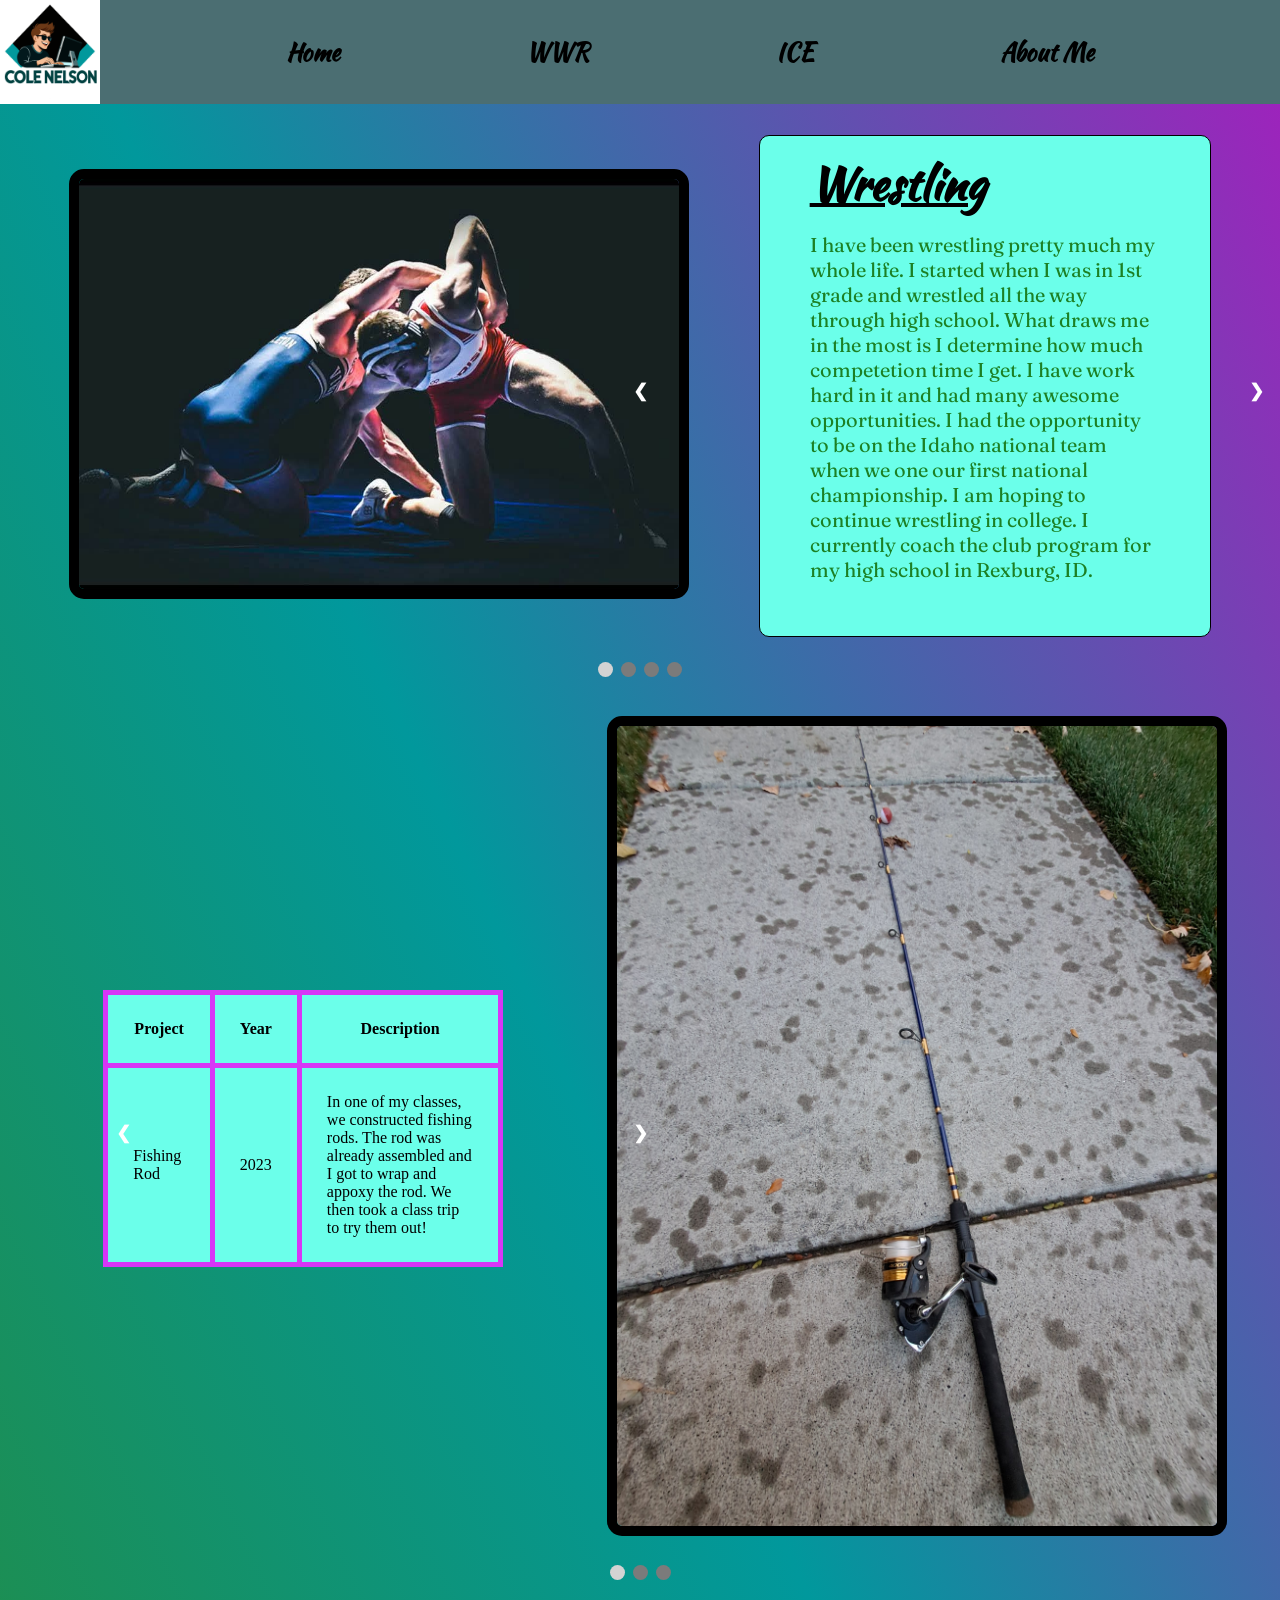
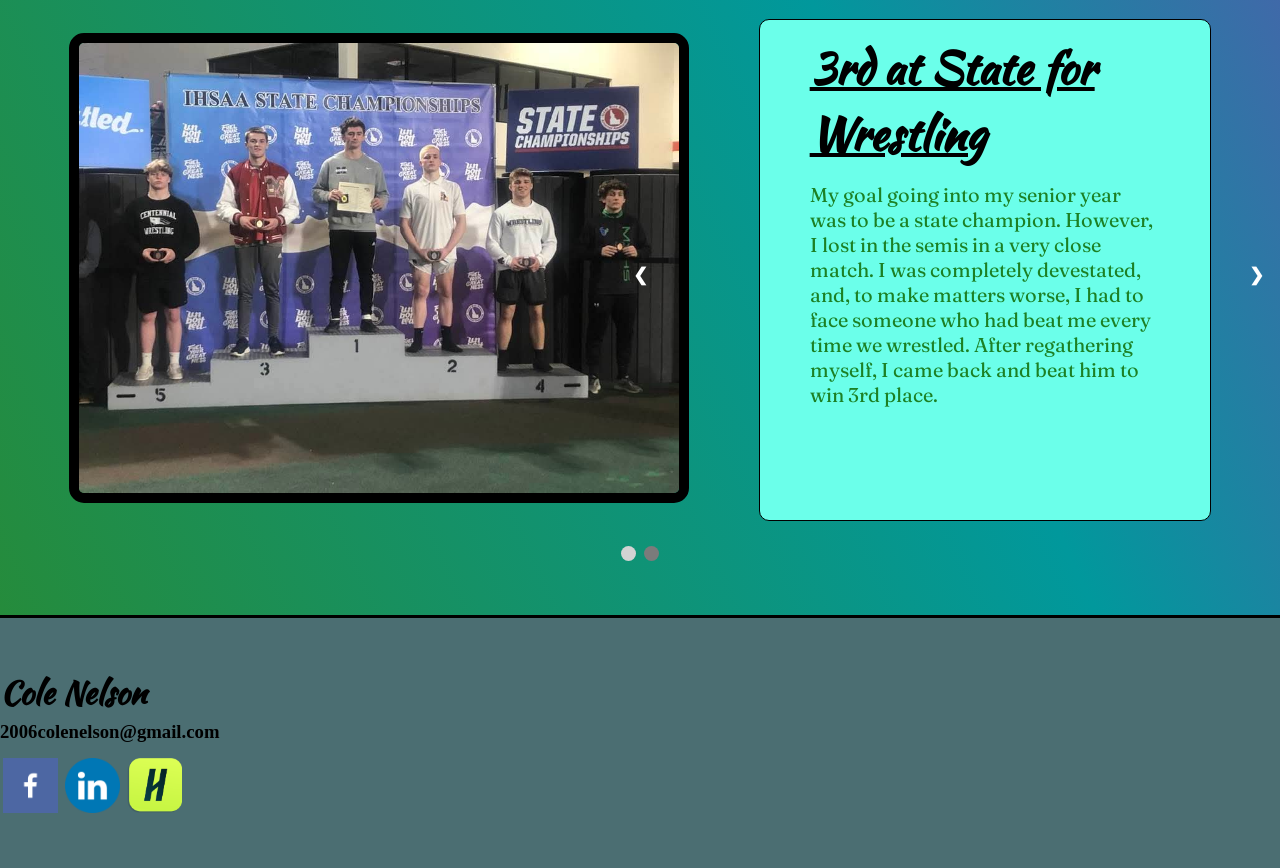
<file: index.html>
<!DOCTYPE html>
<html lang="en">
<head>
    <meta charset="UTF-8">
    <meta name="viewport" content="width=device-width, initial-scale=1.0">
    <title>Portal Page </title>
    <link rel="stylesheet" href="index.css">
</head>
<body>
    <header>
        <a><img id="logo" src="images/Vista Logos/colored-logo.png" alt="Logo" style="width:100px;"></a>
        <nav>
            <a href="index.html"><h1>Home</h1></a>
            <a href="white_water_rafting/index.html" target="_blank"><h1>WWR</h1></a>
            <a href="ice.html"><h1>ICE</h1></a>
            <a><h1>About Me</h1></a>
        </nav>
    </header> 
    <main>
        <!-- These will have the hobby slideshows and the description to go along with it -->
        <div class="hobby_slides">
            <!-- images in the slideshow -->
            <div class="hobby_img fade">

                <img src="images/tigergrizz.jpg" alt="img" >
            </div>
            <div class="hobby_img fade">

                <img src="images/riding_mud.jpg" alt="img">
            </div>
            <div class="hobby_img fade">

                <img src="images/steak_potatoes.jpg" alt="img" >
            </div>
            <div class="hobby_img fade">

                <img src="images/music.jfif" alt="img">
            </div>
            
            <!-- description for the hobby images -->
            <div class="hobby_description fade">
                <h1>Wrestling</h1>
                <p>I have been wrestling pretty much my whole life. I started 
                    when I was in 1st grade and wrestled all the way through 
                    high school. What draws me in the most is I determine how
                    much competetion time I get. I have work hard in it and had
                    many awesome opportunities. I had the opportunity to be on 
                    the Idaho national team when we one our first national 
                    championship. I am hoping to continue wrestling in college.
                    I currently coach the club program for my high school in 
                    Rexburg, ID. 

                </p>

            </div>
            <div class="hobby_description fade">
                <h1>Riding & Camping</h1>
                <p>My family loves to be outside! We love going camping and
                    riding atvs in the mountains. 
                </p>

            </div>
            <div class="hobby_description fade">
                <h1>Cooking</h1>
                <p>I love to cook! I got especially good at cooking on my mission.
                    I started cook a lot. I loved to cook steak, salmon and chicken and potatoes.
                </p>

            </div>
            <div class="hobby_description fade">
                <h1>Music</h1>
                <p>I love music! In particular, I love to sing. I am always 
                    singing; in the car, doing homework, hanging out with friends.
                    In formal settings, I love singing barbershop and latin pieces. 
                    In general, I love 80's music like Journey, Def, Leppard, Outfield
                    REO Speedwagon, Foreinger, and many more. I also like indie rock and 
                    modern music with bands like the Wallows, Imagine Dragons, Blink-182,
                    and many more.
                </p>

            </div>

            <!-- The button to go between the slideshow -->
            <a class="prev" onclick="plusHobbySlides(-1)">&#10094;</a>
            <a class="next" onclick="plusHobbySlides(1)">&#10095;</a>    
        </div>

        <div style="text-align:center">
                <span class="dot_hobby" onclick="currentHobbySlides(1)"></span>
                <span class="dot_hobby" onclick="currentHobbySlides(2)"></span>
                <span class="dot_hobby" onclick="currentHobbySlides(3)"></span>
                <span class="dot_hobby" onclick="currentHobbySlides(4)"></span>
            </div>
        <!-- The dots to show what slide they are on -->
        

        <div class="project_slides">
            <!-- description for the project images -->
            <div class="project_description fade">
                <table>
                    <tr>
                        <th>Project</th>
                        <th>Year</th>
                        <th>Description</th>
                    </tr>
                    <tr>
                        <td>Fishing Rod</td>
                        <td>2023</td>
                        <td>In one of my classes, we constructed fishing rods. The rod was 
                            already assembled and I got to wrap and appoxy the rod. We then 
                            took a class trip to try them out!</td>
                    </tr>
                </table>
            </div>
            <div class="project_description fade">
                <table>
                    <tr>
                        <th>Project</th>
                        <th>Year</th>
                        <th>Description</th>
                    </tr>
                    <tr>
                        <td>Self-watering Plant </td>
                        <td>2026</td>
                        <td>This project isn't currently finished but I am 
                            creating circuit that will measure the humidity
                            of the soil. If it is below a certain threshold, 
                            the microcontroller will send voltage to an 
                            electric valve that will send water to the circuit. 
                            The picture is a small bacsic circuit as a placeholder. 
                        </td>
                    </tr>
                </table>
            </div>
            <div class="project_description fade">
                <table>
                    <tr>
                        <th>Project</th>
                        <th>Year</th>
                        <th>Description</th>
                    </tr>
                    <tr>
                        <td>Coming Soon!!</td>
                        <td>Future</td>
                        <td>I currently have another projects. I have many unfinished 
                            projects from 3d printing projects to basic circuits I want 
                            to build. 
                        </td>
                    </tr>
                </table>
            </div>

            
            <!-- images in the slideshow -->
            <div class="project_img fade">

                <img src="images/fishing_rod.jpg" alt="img">
            </div>
            <div class="project_img fade">

                <img src="images/electric.jpg" alt="img">
            </div>
            <div class="project_img fade">

                <img src="images/under-construction.png" alt="img">
            </div>
            
            
            <!-- The button to go between the slideshow -->
            <a class="prev_project" onclick="plusProjectSlides(-1)">&#10094;</a>
            <a class="next_project" onclick="plusProjectSlides(1)">&#10095;</a>
            
        </div>

        <!-- The dots to show what slide they are on -->
        <div style="text-align:center">
            <span class="dot_project" onclick="currentProjectSlides(1)"></span>
            <span class="dot_project" onclick="currentProjectSlides(2)"></span>
            <span class="dot_project" onclick="currentProjectSlides(3)"></span>
        </div>

        <div class="achievement_slides">
            <!-- images in the slideshow -->
            <div class="achievement_img fade">

                <img src="images/podium.jpg" alt="img">
            </div>
            <div class="achievement_img fade">

                <img src="images/fred_bappy.jpeg" alt="img">
            </div>            

            <!-- description for the achievement images. 
             Im thinking of putting in tables but I might do like the other ones -->
            <div class="achievement_description fade">
                <h1>3rd at State for Wrestling</h1>
                <p>My goal going into my senior year was to be a state 
                    champion. However, I lost in the semis in a very close                             
                    match. I was completely devestated, and, to make matters                           
                    worse, I had to face someone who had beat me every time we
                    wrestled. After regathering myself, I came back and beat 
                    him to win 3rd place.</p>
            </div>
            <div class="achievement_description fade">
                <h1>Mission</h1>
                <p>I served a mission for the church of Jesus Christ of Latter-day
                    Saints in Dallas, TX. It was one of the greatest experiences of
                    life! I grew so much spritually and physically. I took many positions
                    that helped me stretch myself. I learned how to study, teach, and 
                    lead. I had many wonderful examples that guided me to become better. 
                    I was able to return the favor and help others do the same. While on 
                    my mission, I had the wonderful opportunity to help others 
                    come closer to Jesus Christ through baptism. 
                </p>
            </div>            
            <!-- The button to go between the slideshow -->             
            <a class="prev" onclick="plusAchievementSlides(-1)">&#10094;</a>
            <a class="next" onclick="plusAchievementSlides(1)">&#10095;</a>
        </div>

        <!-- The dots to show what slide they are on -->
        <div style="text-align:center">
            <span class="dot_achieve" onclick="currentAchievementSlides(1)"></span>
            <span class="dot_achieve" onclick="currentAchievementSlides(2)"></span>
        </div>

    </main>
    <!-- These functions will help to go back and forth between slides -->
    <script>
        let hobbyIndex = 1;
        let projectIndex = 1;
        let achieveIndex = 1;

        showHobbySlides(hobbyIndex);
        function plusHobbySlides(n){
            showHobbySlides(hobbyIndex += n);
        }
        function currentHobbySlides(n){
            showHobbySlides(hobbyIndex = n);
        }

        function showHobbySlides(n){
            let i;
            let slides = document.getElementsByClassName("hobby_img");
            let words = document.getElementsByClassName("hobby_description");
            let dots = document.getElementsByClassName("dot_hobby");

            if (n > slides.length) {hobbyIndex = 1}
            if (n < 1) {hobbyIndex = slides.length}

            for (i = 0; i < slides.length; i++){
                slides[i].style.display = "none";
                words[i].style.display = "none";
            }

            for(i = 0; i < dots.length; i++){
                dots[i].className = dots[i].className.replace(" active","");
            }

            slides[hobbyIndex - 1].style.display = " block";
            words[hobbyIndex - 1].style.display = " block";
            dots[hobbyIndex - 1].className += " active";
        }

        //project slide functions
        
        showProjectSlides(projectIndex);
        function plusProjectSlides(n){
            showProjectSlides(projectIndex += n);
        }
        function currentProjectSlides(n){
            showProjectSlides(projectIndex = n);
        }
        function showProjectSlides(n){
            let i;
            let slides = document.getElementsByClassName("project_img");
            let words = document.getElementsByClassName("project_description");
            let dots = document.getElementsByClassName("dot_project");

            if (n > slides.length) {projectIndex = 1}
            if (n < 1) {projectIndex = slides.length}

            for (i = 0; i < slides.length; i++){
                slides[i].style.display = "none";
                words[i].style.display = "none";
            }

            for(i = 0; i < dots.length; i++){
                dots[i].className = dots[i].className.replace(" active","");
            }

            slides[projectIndex - 1].style.display = " block";
            words[projectIndex - 1].style.display = " block";
            dots[projectIndex - 1].className += " active";
        }

        //achievement slide functions
        showAchievementSlides(achieveIndex);
        function plusAchievementSlides(n){
            showAchievementSlides(achieveIndex += n);
        }
        function currentAchievementSlides(n){
            showAchievementSlides(achieveIndex = n);
        }
        function showAchievementSlides(n){
            let i;
            let slides = document.getElementsByClassName("achievement_img");
            let words = document.getElementsByClassName("achievement_description");
            let dots = document.getElementsByClassName("dot_achieve");

            if (n > slides.length) {achieveIndex = 1}
            if (n < 1) {achieveIndex = slides.length}

            for (i = 0; i < slides.length; i++){
                slides[i].style.display = "none";
                words[i].style.display = "none";
            }

            for(i = 0; i < dots.length; i++){
                dots[i].className = dots[i].className.replace(" active","");
            }

            slides[achieveIndex - 1].style.display = " block";
            words[achieveIndex - 1].style.display = " block";
            dots[achieveIndex - 1].className += " active";
        }
    </script>
    <footer>
        <h1>Cole Nelson</h1>
        <h3>2006colenelson@gmail.com</h3>
        <div class="social">
            <img src="images/facebook.png" alt="img">
            <img src="images/linkedin_logo_icon.webp" alt="img">
            <img src="images/handshake.png" alt="img">
        </div>
    </footer>
</body>
</html>
</file>
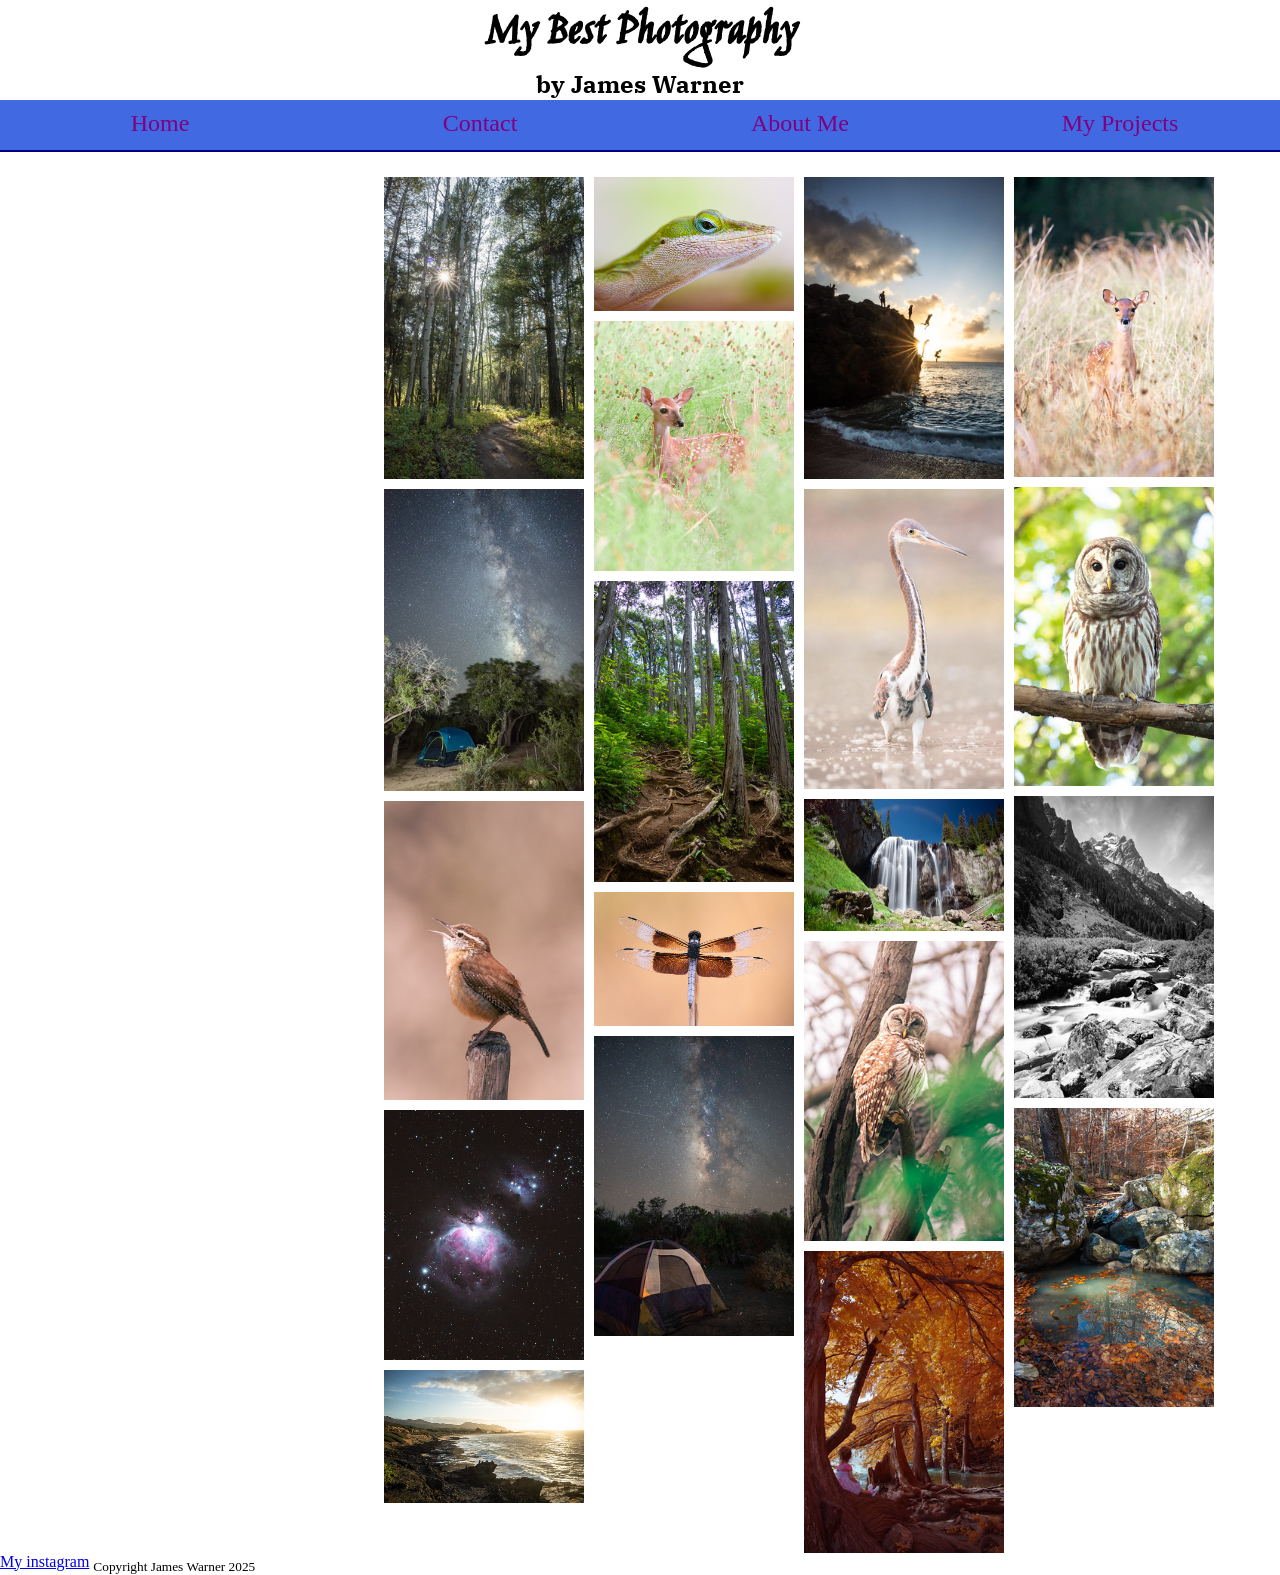
<file: in_class_excerises/week4/portfolio-starter-code/index.html>
<!--Don't touch the HTML for this activity!-->
<!DOCTYPE html>
<html lang="en">
<head>
    <title>James Warner Photography</title>
    <link rel="stylesheet" href="css/index.css">
</head>
<body>
    <header>
        <h1>My Best Photography</h1>
        <h2>by James Warner</h2>
    </header>
    <nav>
        <a href="index.html">Home</a>
        <a href="html/contact.html">Contact</a>
        <a href="html/about-me.html">About Me</a>
        <a href="html/my-projects.html">My Projects</a>
    </nav>
    <div id="img-container">
        <img src="images/img1.jpg" alt="photography by james warner">
        <img src="images/img2.jpg" alt="photography by james warner">
        <img src="images/img3.jpg" alt="photography by james warner">
        <img src="images/img4.jpg" alt="photography by james warner">
        <img src="images/img5.jpg" alt="photography by james warner">
        <img src="images/img6.jpg" alt="photography by james warner">
        <img src="images/img7.jpg" alt="photography by james warner">
        <img src="images/img8.jpg" alt="photography by james warner">
        <img src="images/img9.jpg" alt="photography by james warner">
        <img src="images/img10.jpg" alt="photography by james warner">
        <img src="images/img11.jpg" alt="photography by james warner">
        <img src="images/img12.jpg" alt="photography by james warner">
        <img src="images/img13.jpg" alt="photography by james warner">
        <img src="images/img14.jpg" alt="photography by james warner">
        <img src="images/img15.jpg" alt="photography by james warner">
        <img src="images/img16.jpg" alt="photography by james warner">
        <img src="images/img17.jpg" alt="photography by james warner">
        <img src="images/img18.jpg" alt="photography by james warner">
        <img src="images/img19.jpg" alt="photography by james warner">
    </div>
    <footer>
        <a href="https://www.instagram.com">My instagram</a>
        <sub>Copyright James Warner 2025</sub>
    </footer>
</body>
</html>
</file>
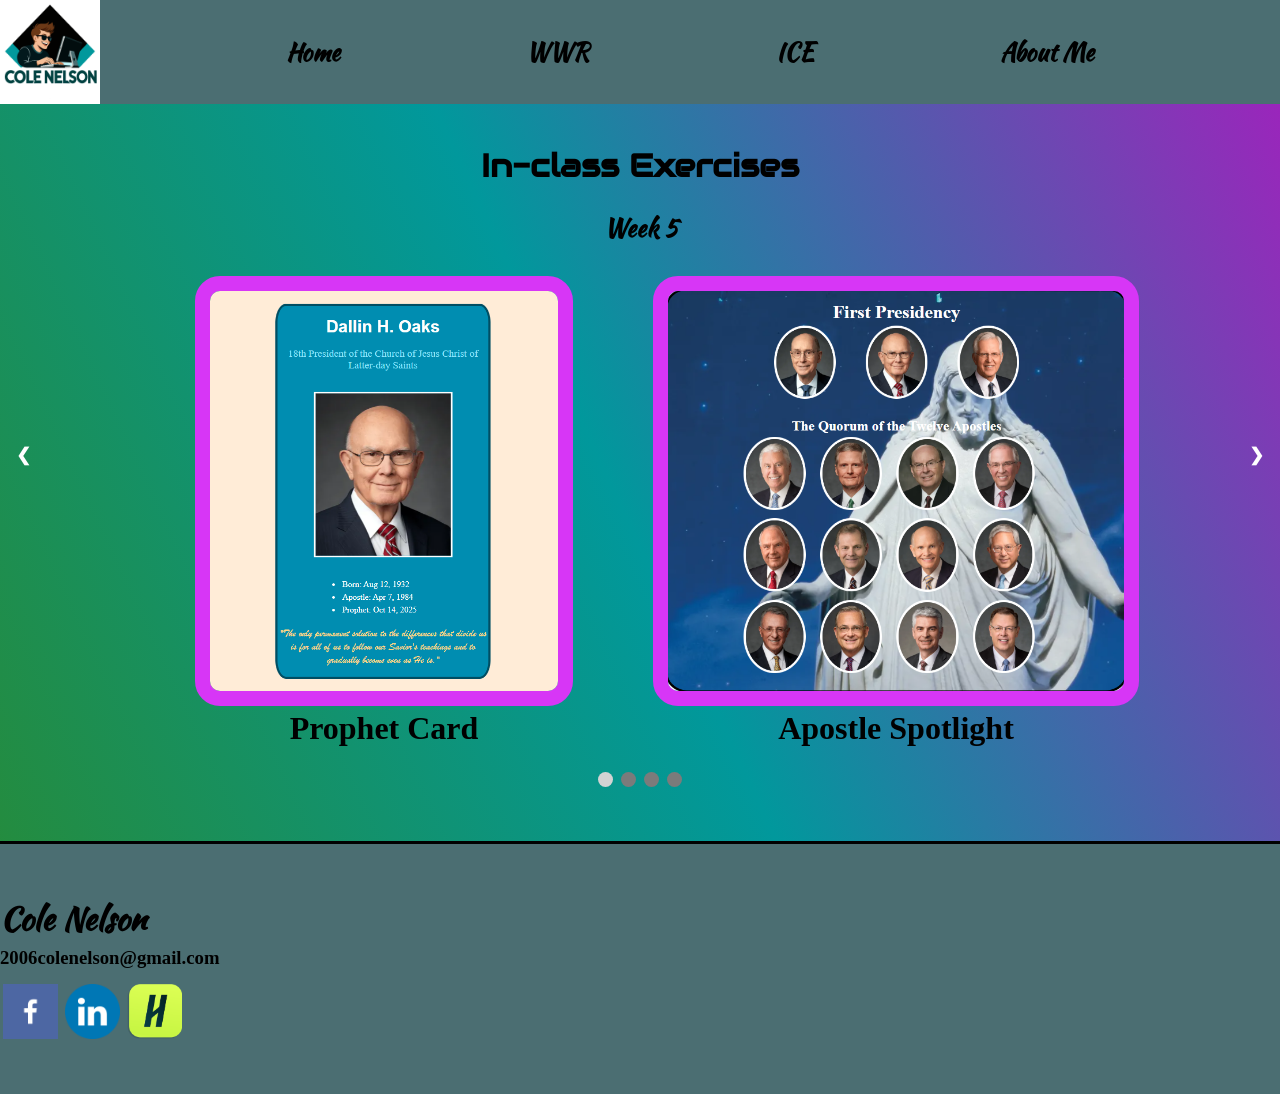
<file: ice.html>
<!DOCTYPE html>
<html lang="en">
<head>
    <meta charset="UTF-8">
    <meta name="viewport" content="width=device-width, initial-scale=1.0">
    <title>In Class Exercises </title>
    <link rel="stylesheet" href="index.css">
</head>
<body>
    <header>
        <a><img id="logo" src="images/Vista Logos/colored-logo.png" alt="Logo" style="width:100px;"></a>
        <nav>
            <a href="index.html"><h1>Home</h1></a>
            <a href="white_water_rafting/index.html" target="_blank"><h1>WWR</h1></a>
            <a href="ice.html"><h1>ICE</h1></a>
            <a><h1>About Me</h1></a>
        </nav>
    </header> 
    <main>
        <h1 class="ice">In-class Exercises</h1>
        <div class="exercise fade"> <!--week 5-->
            <h2>Week 5</h2>
            <div class="grid_container">
                <div class="prophet">
                    <div class="image_container">
                        <img src="images/prophet_card.png">                         
                        <div class="overlay">
                            <p>In the Prophet Card assignment, I worked with a wireframe to 
                                create a finished product. It was a simple assignment that 
                                taughth me how to break up pieces of a website and build based
                                off of them. The most difficult thing was sizing it. 
                            </p>
                        </div>
                    </div>
                    <a class="assignment" href="in_class_excerises/week5/prophet_cards/oaks.html" target="_blank">
                        <h1>Prophet Card</h1>
                    </a>
                </div>
                <div class="apostle">
                    <div class="image_container">
                        <img src="images/apostle_spotlight.png"  alt="Apostle Spotlight">
                        <div class="overlay">
                            <p>The Apostle Spotlight assignment was very similar to the 
                                prophet card. We had a picture to base the design off. 
                                There wasn't as much guidance on the picture as the previous
                                assignment, so I was more dependent on what I learned in class. 
                                The most difficult thing was getting the positioning right. I 
                                learned a lot about how to use grid and the positioning functions
                                within it. 
                            </p>
                        </div>
                    </div>
                    <a class="assignment" href="in_class_excerises/week5/apostle_spotlight/apostles.html" target="_blank">                     
                        <h1>Apostle Spotlight</h1>
                    </a>
                </div>                
            </div>
        </div>

        <div class="exercise fade"> <!--week 6-->
            <h2>Week 6</h2>
            <div class="grid_container">
                <div class="fav_devo">
                    <div class="image_container">
                        <img src="images/fav_devo.png">
                        <div class="overlay">
                            <p>In this assignment, I learned how to create a table and input the data. 
                                We compiled a list of our favorite BYU and BYUI devotionals and displayed
                                them into a table. Unfortunately, we did not cover the form, so the submit 
                                button does not work yet. 
                            </p>
                        </div>
                    </div>
                    <a class="assignment" href="in_class_excerises/week6/favorite_devo/favdevo.html" target="_blank">
                        <h1>Favorite Devotional</h1>
                    </a>
                </div>
            </div>
        </div>

        <div class="exercise fade"> <!--week 7-->
            <h2>Week 7</h2>
            <div class="grid_container">
                <div class="flags">
                    <div class="image_container">
                        <img src="images/grid_flags.png">
                        <div class="overlay">
                            <p>This was one of my favorite assignments! It was the perfect mix of fun and 
                                challenging. We create different div tags and put them into grids to create 
                                country flags. For the most part, it was really simple. The most difficult 
                                part was the position of the star in the C.A.R. flag. I also learned you 
                                can put a gap within the grid to give a buffer between elements.
                            </p>
                        </div>
                    </div>
                    <a class="assignment" href="in_class_excerises/week7/grid_flags/flags.html" target="_blank">
                        <h1>Grid Flags</h1>
                    </a>
                </div>
                <div class="position">
                    <div class="image_container">
                        <img src="images/positioning.png">
                        <div class="overlay">
                            <p>This positioning assignment was also really fun! In order to complete it, I 
                                had to look at the picture and break it down into a wireframe. That helped 
                                me understand what divs need to be placed where and which ones were on top.
                                The most difficult part for me was activity 3 with the staggering boxes. I 
                                do not remember why it was so challenging, but something with the positioning
                                or the size was throwing it off. 
                            </p>
                        </div>
                    </div>
                    <a class="assignment" href="in_class_excerises/week7/positioning/positioning.html" target="_blank">
                        <h1>Positioning</h1>
                    </a>
                </div>
            </div>
        </div>

        <div class="exercise fade"> <!--week 8-->
            <h2>Week 8</h2>
            <div class="grid_container">
                <div class="gallery">
                    <div class="image_container">
                        <img src="images/gallery.png">
                        <div class="overlay">
                            <p>The Gallery assignment was very straight forward. I learned alot about images and 
                                resolution leading into it. I had to go through and resize the images so it did 
                                not take up so much space. 
                            </p>
                        </div>
                    </div>
                    <a class="assignment" href="in_class_excerises/week8/gallery/gallery.html" target="_blank">
                        <h1>Gallery</h1>
                    </a>
                </div>
                <div class="signup">
                    <div class="image_container">
                        <img src="images/signup.png">
                        <div class="overlay">
                            <p>The Sign Up assignment was a little challenging. I had to organize everything within 
                                the container. The positioning was giving me grief again. I was able to work through 
                                by setting the background image and a grid where the inputs are. The rest was a matter
                                of sizing to get everything to fit and look right. 
                            </p>
                        </div>
                    </div>
                    <a class="assignment" href="in_class_excerises/week8/signup/signup.html" target="_blank">
                        <h1>Sign Up Page</h1>
                    </a>                    
                </div>
            </div>
        </div>

        <a class="prev" onclick="moveSlide(-1)">&#10094;</a>
        <a class="next" onclick="moveSlide(1)">&#10095;</a>
        <div style="text-align:center">
            <span class="dot" onclick="currentSlide(1)"></span>
            <span class="dot" onclick="currentSlide(2)"></span>
            <span class="dot" onclick="currentSlide(3)"></span>
            <span class="dot" onclick="currentSlide(4)"></span>
        </div>
    </main>
    <script>
        let iceIndex = 1;

        showSlide(iceIndex)
        function currentSlide(n){
            showSlide(iceIndex = n);
        }

        function moveSlide(n){
            showSlide(iceIndex += n)
        }

        function showSlide(n){
            let i;
            let slide = document.getElementsByClassName("exercise")
            let dot = document.getElementsByClassName("dot")

            if (n < 1){iceIndex = slide.length}
            if (n > slide.length) {iceIndex = 1}

            for(i = 0; i < slide.length; i++){
                slide[i].style.display = "none";
                dot[i].className = dot[i].className.replace(" active","");
            }

            slide[iceIndex-1].style.display = " block";
            dot[iceIndex-1].className += " active";
        }

    </script>
    <footer>
        <h1>Cole Nelson</h1>
        <h3>2006colenelson@gmail.com</h3>
        <div class="social">
            <img src="images/facebook.png" alt="img">
            <img src="images/linkedin_logo_icon.webp" alt="img">
            <img src="images/handshake.png" alt="img">
        </div>
    </footer>
</body>
</html>
</file>
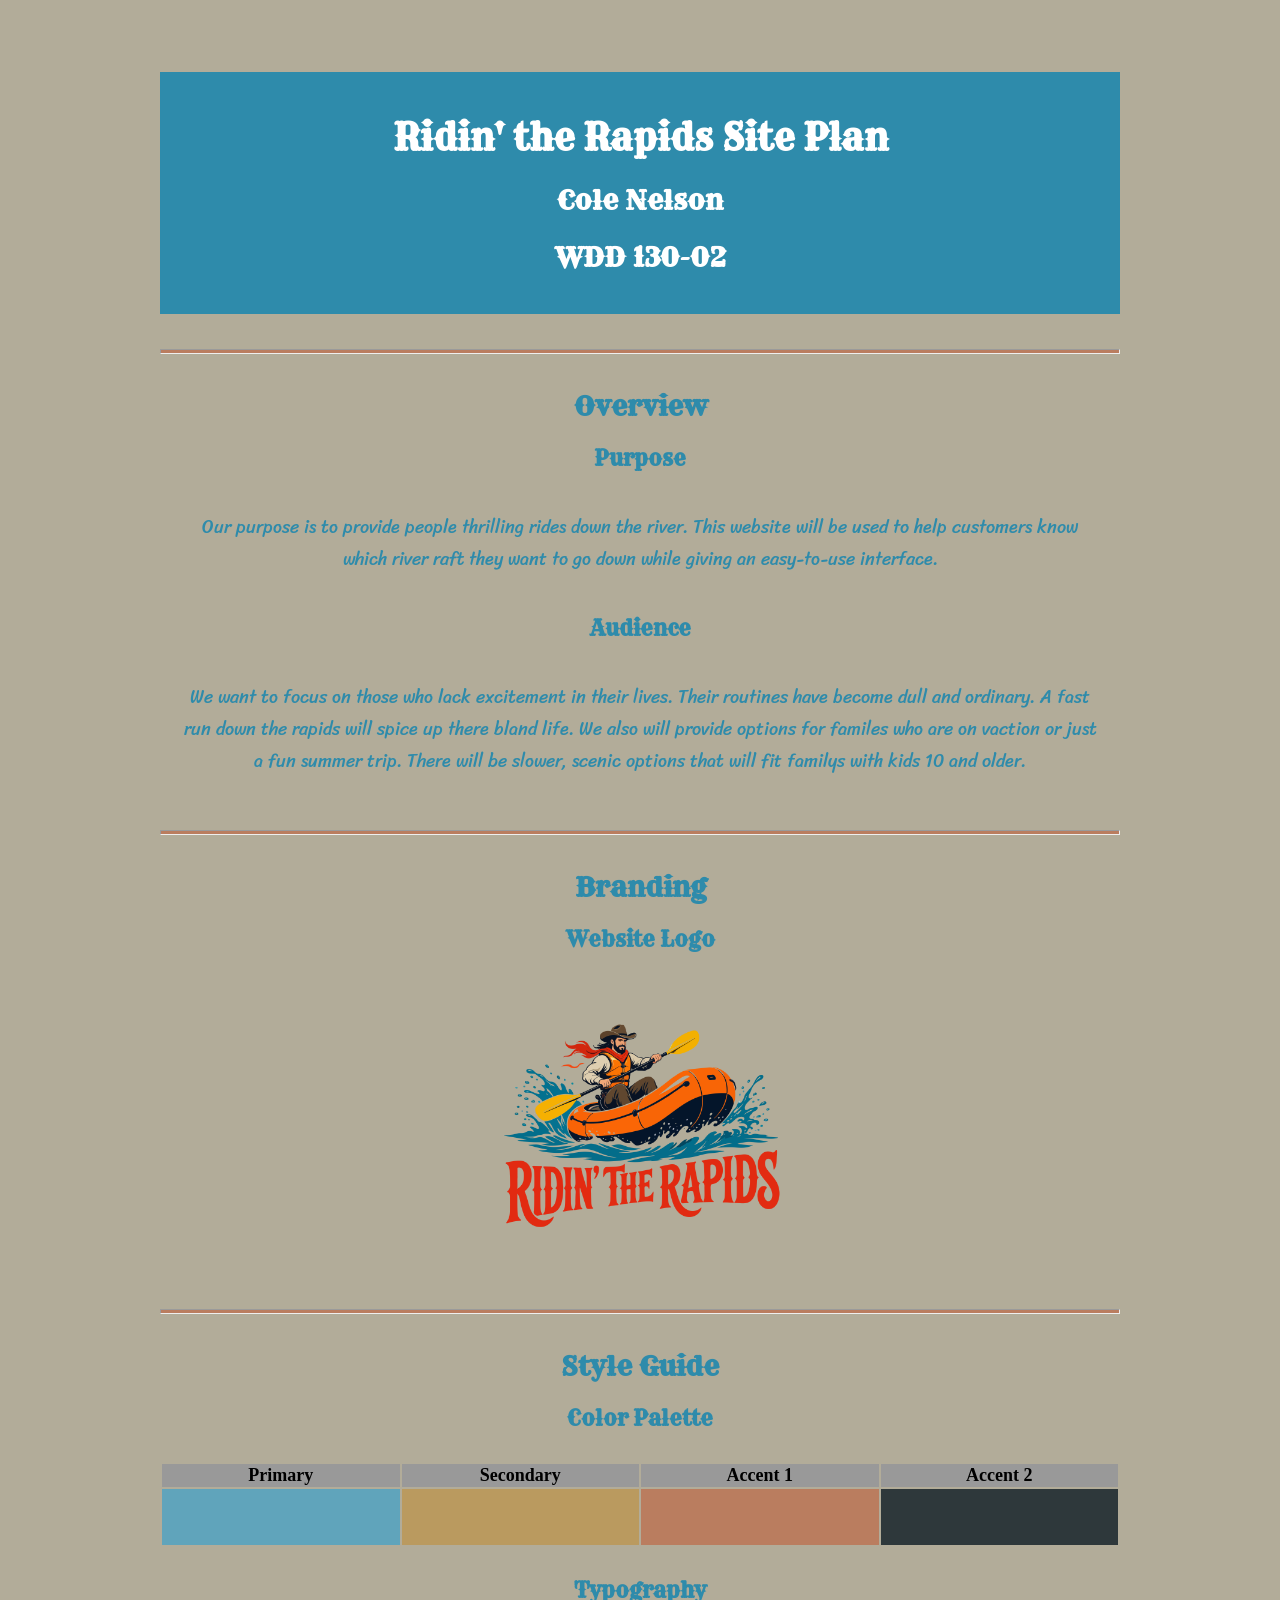
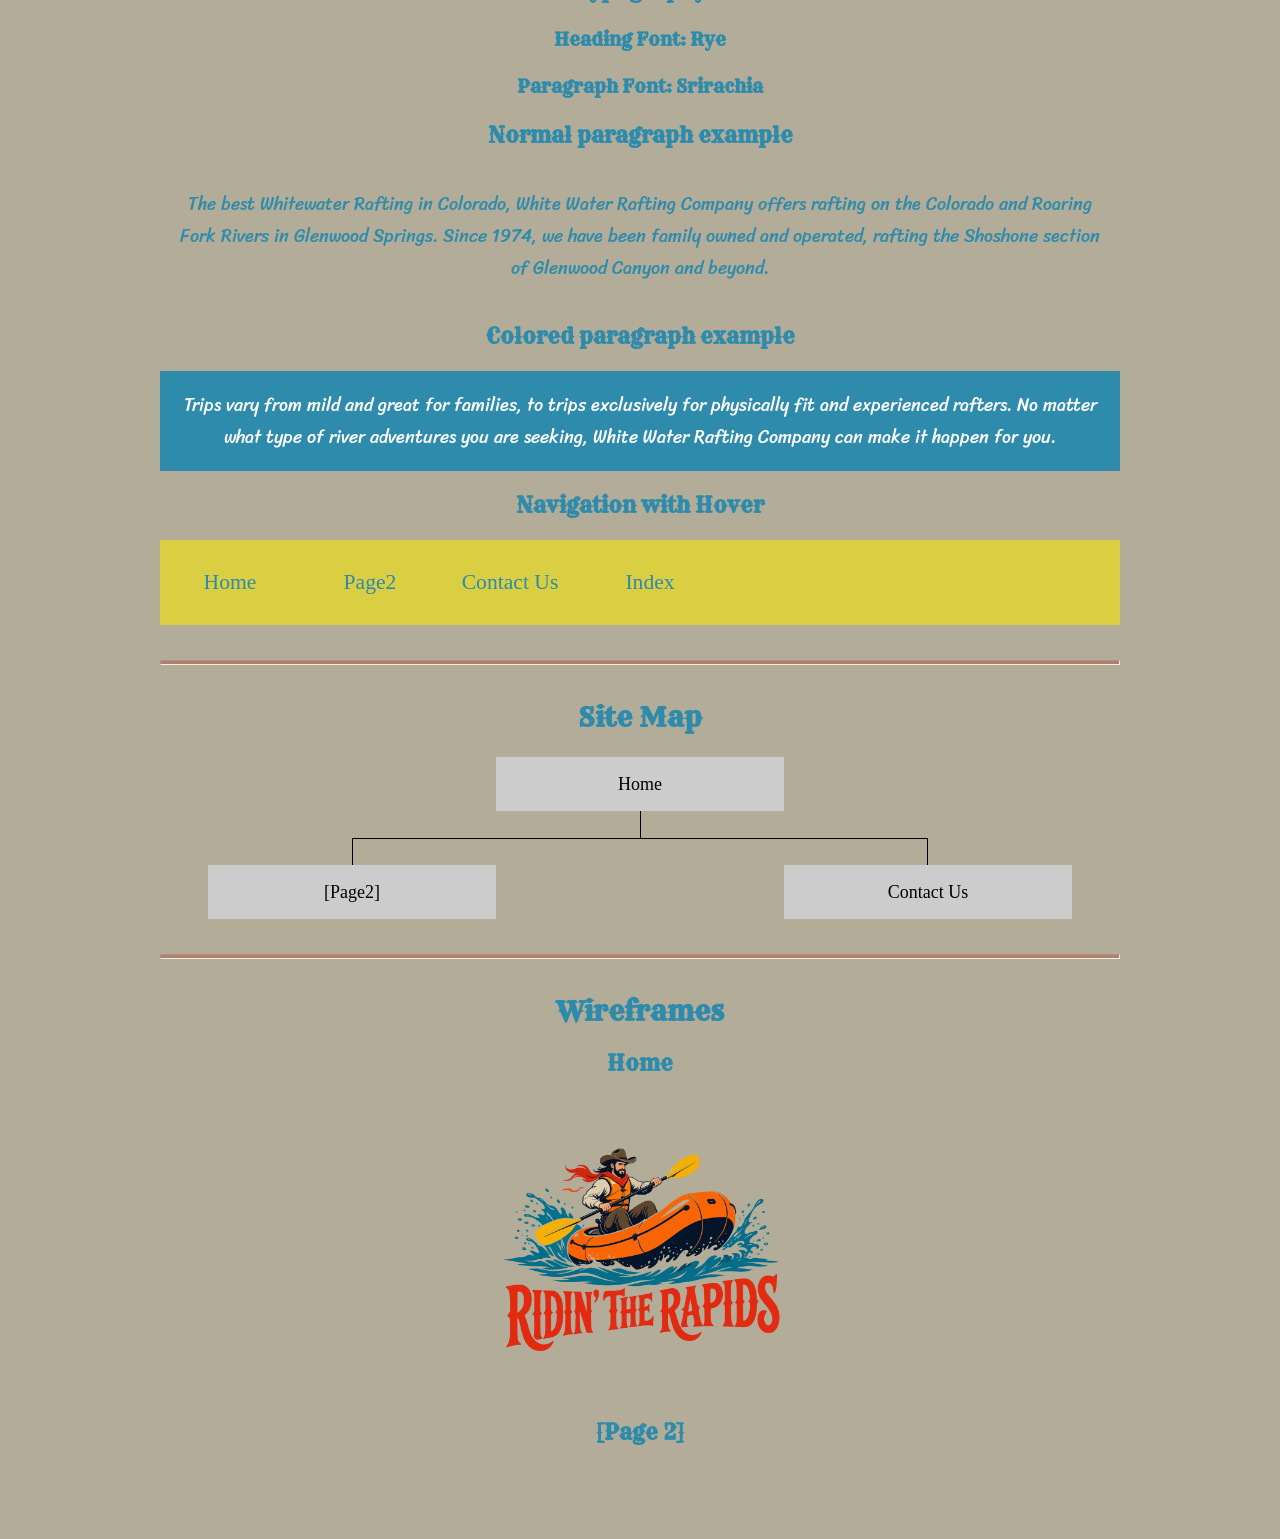
<file: white_water_rafting/site-plan-rafting.html>
<!DOCTYPE html>
<html lang="en-us">

<head>
  <meta charset="utf-8" />
  <title>Site Plan</title>
  <link type="text/css" rel="stylesheet" href="styles/site-plan-rafting.css" />
</head>

<body>
  <header>
    <h1>Ridin' the Rapids Site Plan</h1>
    <h2>Cole Nelson</h2>
    <h2>WDD 130-02</h2>
    <!-- In the header above, add the name of your site, your name and class number. For example if you are in section 3 you would put WDD 130-03 -->
  </header>
  <main>
    <!-- ------------------------Steps 2-5------------------------------ -->
    <hr >
    <h2>Overview</h2>
    <h3>Purpose</h3>
    <p>Our purpose is to provide people thrilling rides down the river. 
      This website will be used to help customers know which river raft they want to go down while giving an easy-to-use interface. 
    </p>
    
    <h3>Audience</h3>
    <p>We want to focus on those who lack excitement in their lives. Their routines have become dull and ordinary.
      A fast run down the rapids will spice up there bland life. We also will provide options for familes who are on vaction or just a fun summer trip.
      There will be slower, scenic options that will fit familys with kids 10 and older. 
    </p>
    <hr />

    <h2>Branding</h2>
    <h3>Website Logo</h3>
    <!-- Replace this with some sort of logo for your site.  A logo can be as simple as the name of your site in a nice font :) -->
    <img src="images/ridin-rapids-transparent-logo.png" alt="Logo image" >
    <hr />
    <h2>Style Guide</h2>

    <!-- ------------------------Steps 6-9------------------------------ -->

    <h3>Color Palette</h3>
    <!--  The colors you choose for a website are one of the most important decisions you will make. You should have at least 2 colors but do not have to fill in all 4 if you do not need them.  -->
    
    <table class="colors">
      <tr>
        <th>Primary</th>
        <th>Secondary</th>
        <th>Accent 1</th>
        <th>Accent 2</th>
      </tr>
      
      <tr>
        <td class="primary"></td>
        <td class="secondary"></td>
        <td class="accent1"></td>
        <td class="accent2"></td>
      </tr>
    </table>

    <!-- ------------------------Steps 10-12------------------------------ -->

    <h3>Typography</h3>
    <!-- Choose a font for your paragraphs (body copy) and headlines. What font(s) have you chosen? Think also about which of your colors above you might use for background and font colors. -->

    <h4>
      Heading Font: Rye
    </h4>
    <h4>
      Paragraph Font: Srirachia
    </h4>
    <h3>Normal paragraph example</h3>
    <p>
      The best Whitewater Rafting in Colorado, White Water Rafting Company
      offers rafting on the Colorado and Roaring Fork Rivers in Glenwood
      Springs. Since 1974, we have been family owned and operated, rafting the
      Shoshone section of Glenwood Canyon and beyond.
    </p>
    <h3>Colored paragraph example</h3>
    <p class="colored">
      Trips vary from mild and great for families, to trips exclusively for
      physically fit and experienced rafters. No matter what type of river
      adventures you are seeking, White Water Rafting Company can make it
      happen for you.
    </p>

    <!-- ------------------------Step 13------------------------------ -->

    <h3>Navigation with Hover</h3>
    <!-- Think about how you want your navigation bar to look. In the site-plan.css file change the colors to your colors to get the look you desire. -->
    <nav>
      <a href="#">Home</a>
      <a href="#">Page2</a>
      <a href="#">Contact Us</a>
      <a href="index.html">Index</a>
    </nav>
    <hr />
    <h2>Site Map</h2>
    <div class="sitemap">
      <div class="sm-home">Home</div>
      <div class="sm-page2">
        [Page2]
        <!-- this page will have a name later -->
      </div>
      <div class="sm-page3">Contact Us</div>

      <div class="top">&nbsp;</div>
      <div class="left">&nbsp;</div>
      <div class="right">&nbsp;</div>
    </div>
    <hr />
    <h2>Wireframes</h2>
    <!-- Create an additional wireframe for your site. List it here below the Home page wireframe. -->

    <h3>Home</h3>

    <img src="images/ridin-rapids-transparent-logo.png" alt="home page wireframe" />

    <h3>[Page 2]</h3>

    <!-- <img src="#" alt="page 2 wireframe"> -->
  </main>
</body>

</html>
</file>
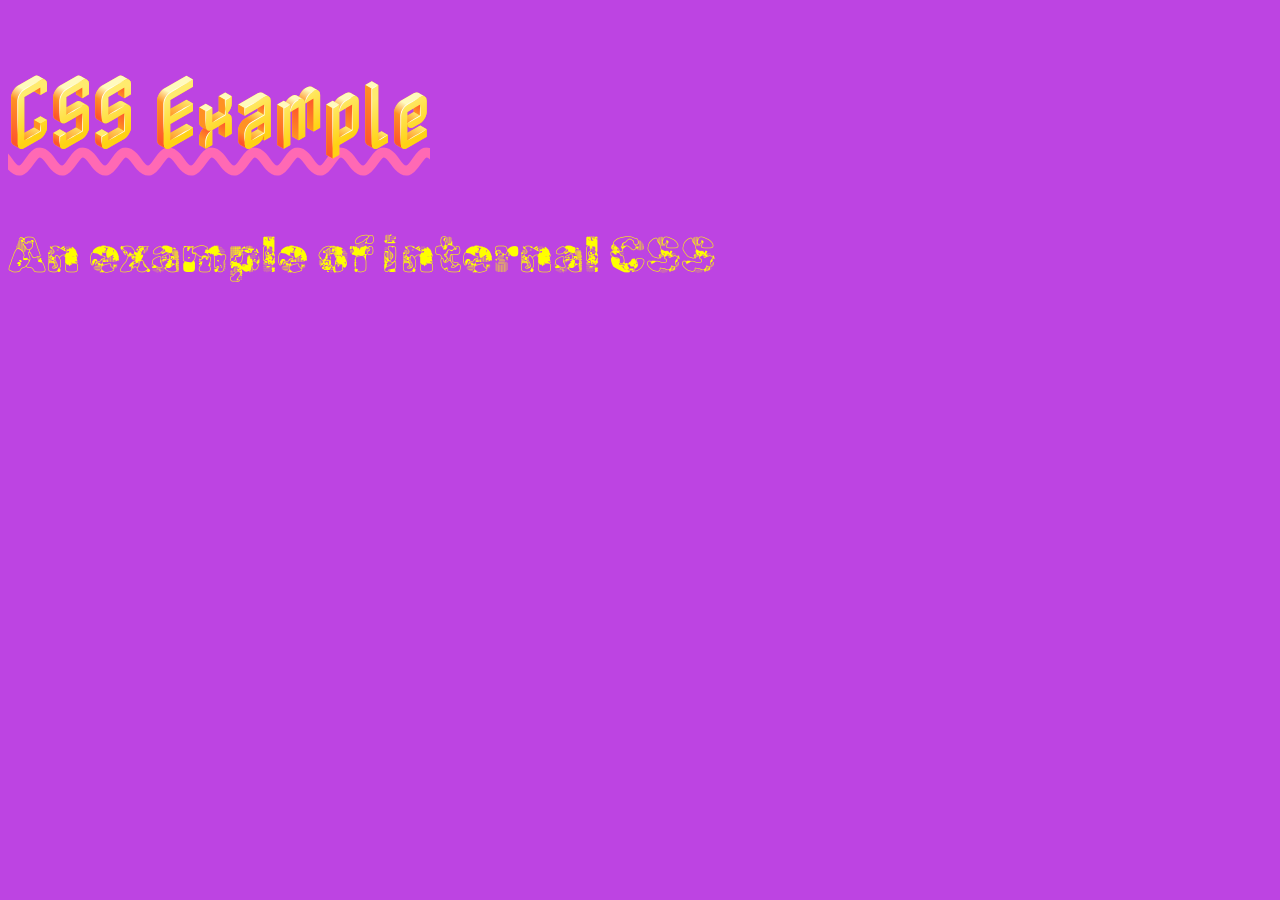
<file: in_class_excerises/week 2/css_example.html>
<!DOCTYPE html>
<html lang="en">
<head>
    <meta charset="UTF-8">
    <meta name="viewport" content="width=device-width, initial-scale=1.0">
    <title>Document</title>
    <style> <!---->
        /* CSS commment */
        @import url('https://fonts.googleapis.com/css2?family=Nabla&family=Rubik+Glitch+Pop&display=swap');        
        /*calligraphr website to create your own fonts*/
        body{
            background-color:#bd44e2; /*hex code colors: #00(red)00(green)00blue 0-9, a-f(10-15)*/
        }
        h1{
           
            color:rgb(30, 210, 192); /*rgb color: (red, green, blue, opacity) 0-255*/ 
            font-family: Nabla, Times, serif;
            font-size: 75px;
            text-decoration: underline wavy hotpink 10px;
            
        }
        p{
            font-family: 'Rubik Glitch Pop', Nabla, serif;
            color:rgb(255, 255, 0);
            font-size: 50px; /*how big it is*/
            font-weight: 400; /*how bold it is*/
            text-shadow: #bd44e2;
        }
    </style>
</head>
<body>
    <!--HTML comment-->
    <h1>CSS Example</h1>
    <p>An example of internal CSS</p>
</body>
</html>
</file>
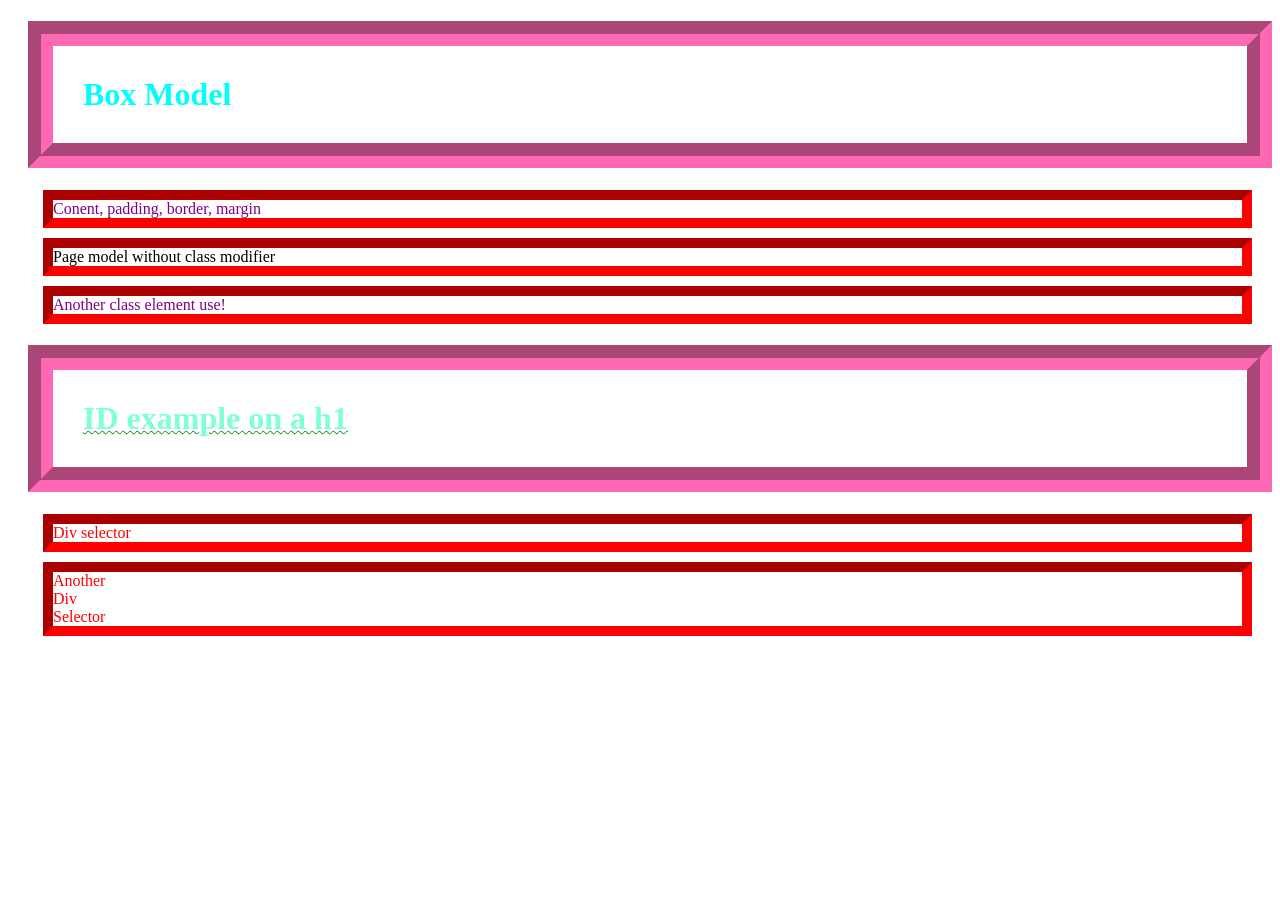
<file: in_class_excerises/week 3/box_model.html>
<!DOCTYPE html>
<html lang="en">
<head>
    <meta charset="UTF-8">
    <meta name="viewport" content="width=device-width, initial-scale=1.0">
    <title>Document</title>
    <link rel="stylesheet" href="box_model.css">
</head>
<body>
    <h1>Box Model</h1>
    <p class="subtitle">Conent, padding, border, margin</p> <!--Class puts it in a category that is more specific than and element selector
    but it is meant to be reused in other palces as well-->
    <p>Page model without class modifier</p>
    <p class="subtitle">Another class element use!</p>
    <h1 id="header2">ID example on a h1</h1> <!--id gives specificity on which element to select. It is just this element that has that id-->
    <div>
        <p>Div selector</p> 
        <!-- the p element above is a block element because it takes up its own space -->
        <p>Another <span>Div</span> Selector</p>
        <!-- span element in an inline element on because it is inline -->
    </div>
</body>
</html>
</file>
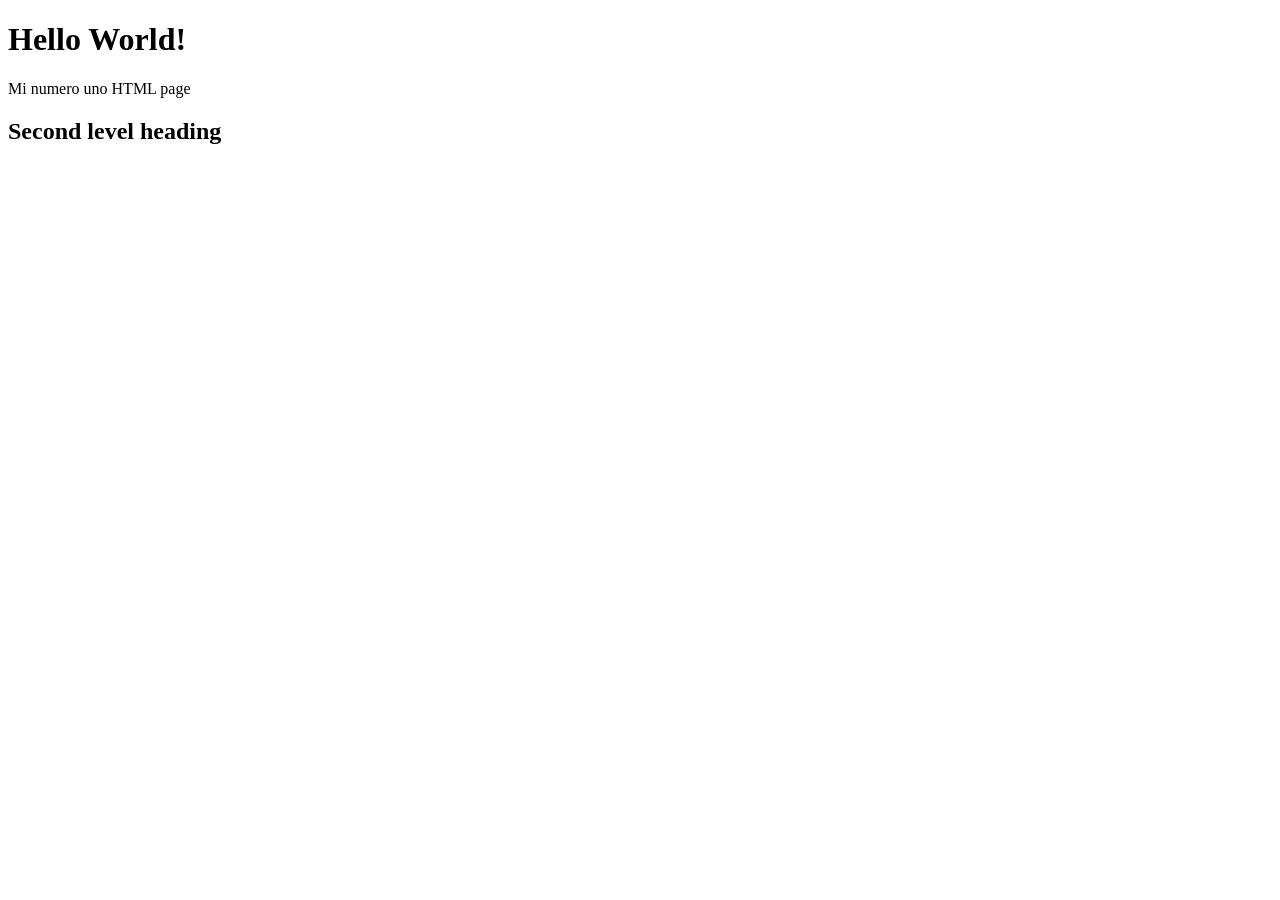
<file: in_class_excerises/week-1/first.html>
<!DOCTYPE html>
<html>
    <head>
        <title>Hello World</title>
    </head>
    <body>
        <h1>Hello World!</h1>
        <p>Mi numero uno HTML page</p>
        <h2>Second level heading</h2>
        
    </body>
</html>
</file>
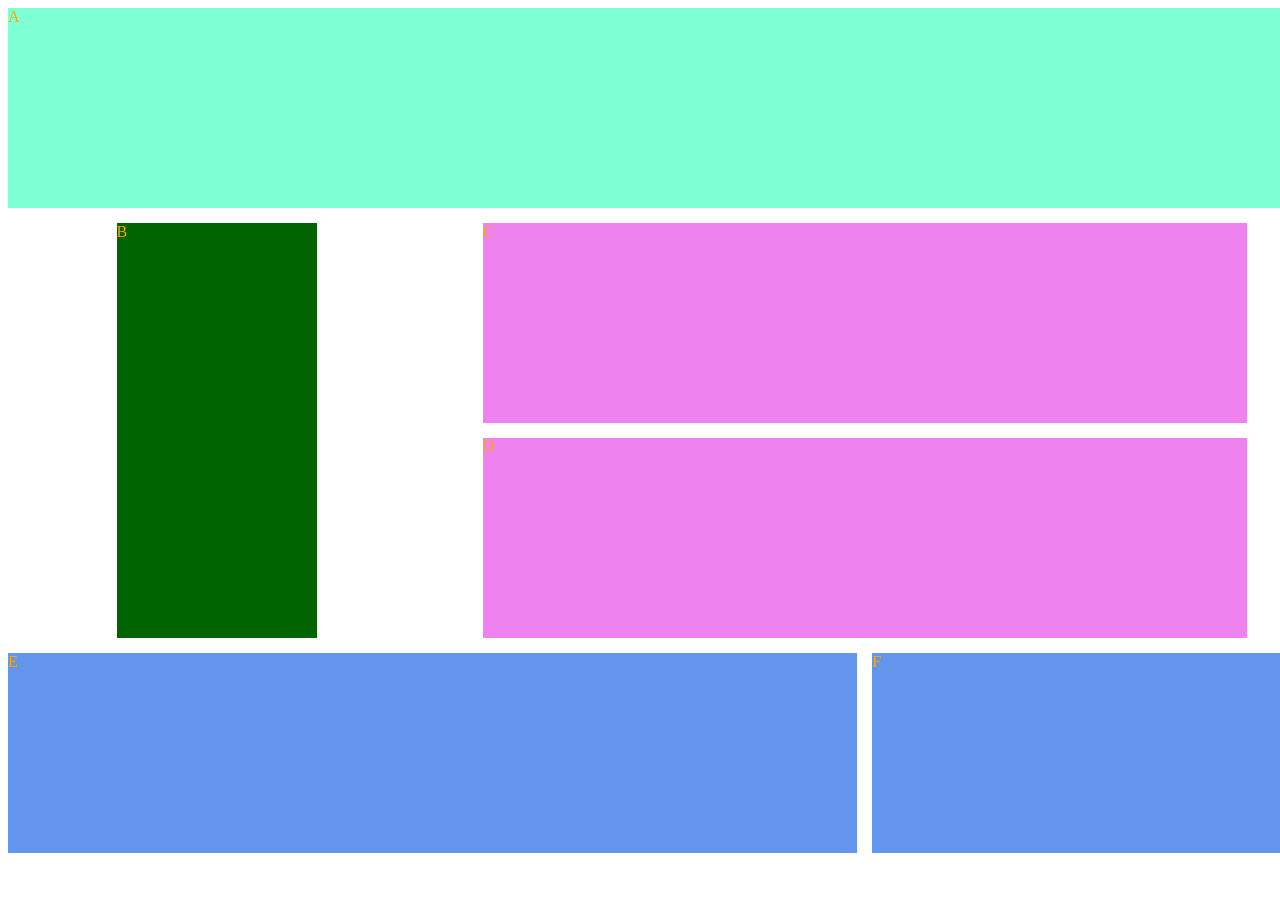
<file: in_class_excerises/week4/grid.html>
<!DOCTYPE html>
<html lang="en">
<head>
    <meta charset="UTF-8">
    <meta name="viewport" content="width=device-width, initial-scale=1.0">
    <title>Document</title>
    <link rel="stylesheet" href="grid.css">
</head>
<body>
    <main id="main-content">
        <div>A</div>
        <div>B</div>
        <div>C</div>
        <div>D</div>
        <div>E</div>
        <div>F</div>
    </main>
</body>
</html>
</file>
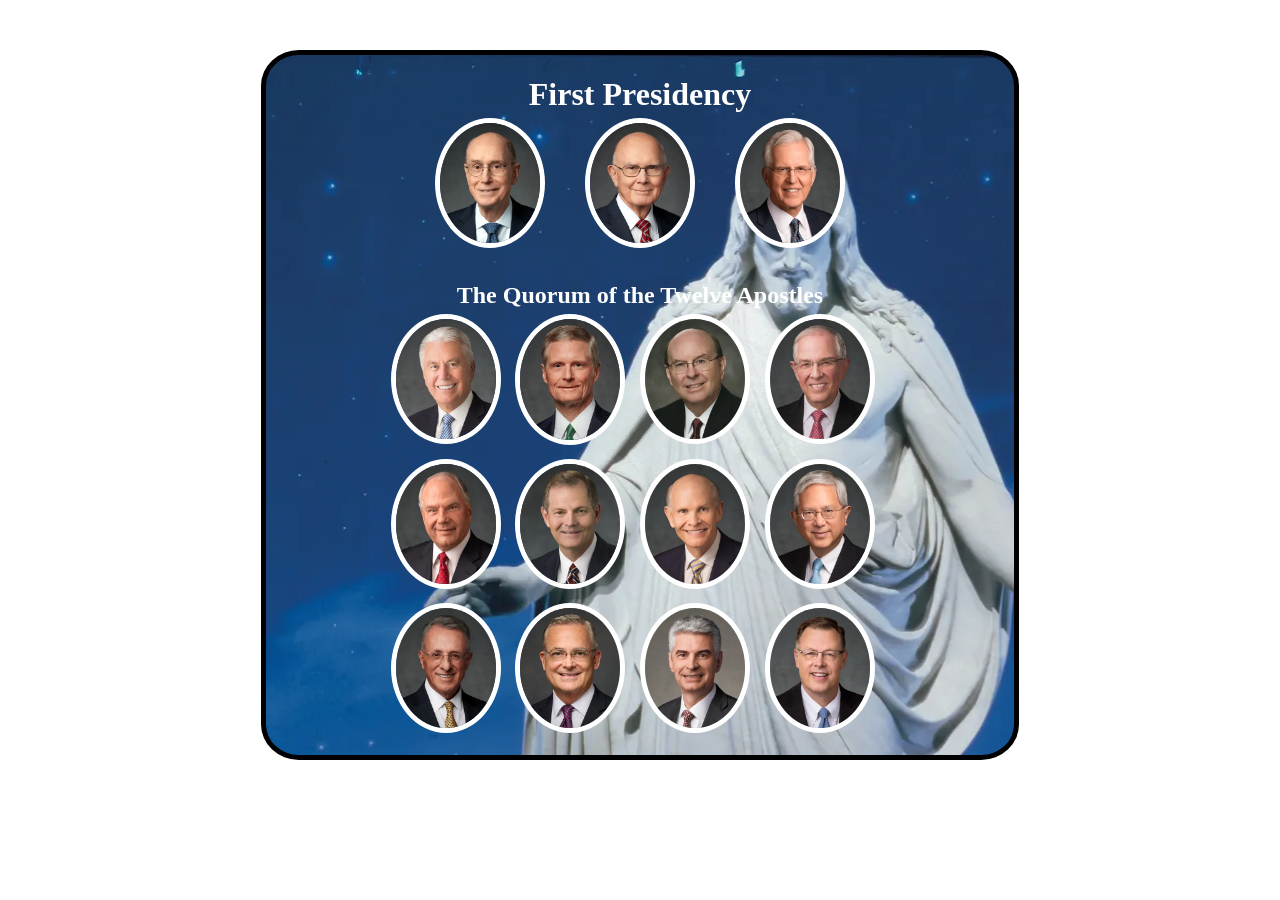
<file: in_class_excerises/week5/apostle_spotlight/apostles.html>
<!DOCTYPE html>
<html lang="en">
<head>
    <meta charset="UTF-8">
    <meta name="viewport" content="width=device-width, initial-scale=1.0">
    <title>Apostles Spotlights</title>
    <style>
        /* Insert styles here */
        .main{
          background-image: url(images/christus.webp);
          border: 5px solid black;
          border-radius: 5%;
          margin:50px 20%;
          max-width: 800px;
          height:700px;
        }

        .presidency{
            display:grid;
            grid-template-columns: 20% 1fr 1fr 1fr 20%;
            justify-items:center;
        }

        h1, h2{
            text-align: center;
            color:white;
            margin-bottom:5px;
        }

        .presidency a:nth-child(1){
            grid-column: 2/3; 
        }

        .apostles{
            display: grid;
            grid-template-columns: 1fr 1fr 1fr 1fr 1fr 1fr;
        }
        
        .apostles a:nth-child(1){
            grid-column: 2/3;
        }

        .apostles a:nth-child(5){
            grid-column: 2/3;
        }

        .apostles a:nth-child(9){
            grid-column: 2/3;
        }

        img{
            width:100px;
            border: 5px solid white;
            border-radius:100%;
            margin-bottom:10px;
        }

        img:hover{
            transform: scale(1.25);
            opacity:0.9;
            border:3px solid rgb(162, 0, 255);
        }
        
    </style>
</head>
<body>
    <!-- Insert HTML elements here -->
     <div class="main">
        <!-- <img id="hero-img" src="images/christus.webp" alt="Christus"> -->
        <h1>First Presidency</h1>
        <div class="presidency">
            <a href="https://www.churchofjesuschrist.org/learn/people/henry-b-eyring/life-leadership?lang=eng"><img src="images/eyring.webp" alt="President Eyring"></a>
            <a href="https://www.churchofjesuschrist.org/learn/people/dallin-h-oaks/life-leadership?lang=eng"><img src="images/oaks.webp" alt="President Oaks"></a>
            <a href="https://www.churchofjesuschrist.org/learn/people/d-todd-christofferson/life-leadership?lang=eng"><img src="images/christofferson.webp" alt="President Christofferson"></a>
            
        </div>
        <h2>The Quorum of the Twelve Apostles</h3>
        <div class="apostles">
            <a href="https://www.churchofjesuschrist.org/learn/quorum-of-the-twelve-apostles?lang=eng"><img src="images/uchtdorf.webp" alt="President Uchtdorf"></a>
            <a href="https://www.churchofjesuschrist.org/learn/david-a-bednar?lang=eng"><img src="images/bednar.webp" alt="Elder Bednar"></a>
            <a href="https://www.churchofjesuschrist.org/learn/quentin-l-cook?lang=eng"><img src="images/cook.webp" alt="Elder Cook"></a>
            <a href="https://www.churchofjesuschrist.org/learn/neil-l-andersen?lang=eng"><img src="images/anderson.webp" alt="Elder Andersen"></a>
            <a href="https://www.churchofjesuschrist.org/learn/ronald-a-rasband?lang=eng"><img src="images/rasband.webp" alt="Elder Rasband"></a>
            <a href="https://www.churchofjesuschrist.org/learn/gary-e-stevenson?lang=eng"><img src="images/stevenson.webp" alt="Elder Stevenson"></a>
            <a href="https://www.churchofjesuschrist.org/learn/dale-g-renlund?lang=eng"><img src="images/renlund.webp" alt="Elder Renlund"></a>
            <a href="https://www.churchofjesuschrist.org/learn/gerrit-w-gong?lang=eng"><img src="images/gong.webp" alt="Elder Gong"></a>
            <a href="https://www.churchofjesuschrist.org/learn/ulisses-soares?lang=eng"><img src="images/soares.webp" alt="Elder Soares"></a>
            <a href="https://www.churchofjesuschrist.org/learn/patrick-kearon?lang=eng"><img src="images/kearon.webp" alt="Elder Kearon"></a>
            <a href="https://www.churchofjesuschrist.org/learn/gerald-j-causse?lang=eng"><img src="images/causse.webp" alt="Elder Causse"></a>
            <a href="https://www.churchofjesuschrist.org/learn/clark-g-gilbert?lang=eng"><img src="images/gilbert.webp" alt="Elder Gilbert"></a>
            
        </div>
     </div>
</body>
</html>
</file>
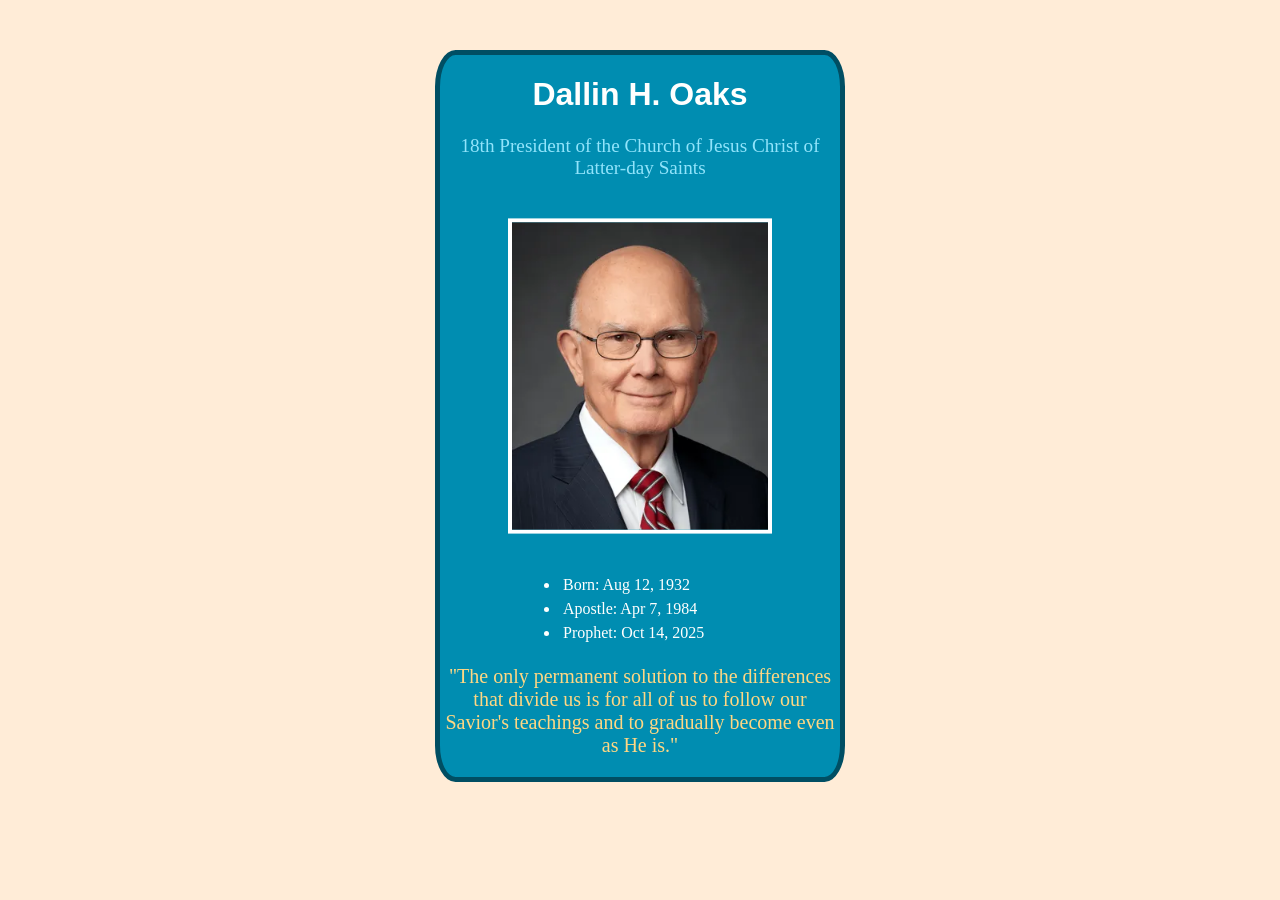
<file: in_class_excerises/week5/prophet_cards/oaks.html>
<!DOCTYPE html>
<html lang="en">
<head>
    <meta charset="UTF-8">
    <meta name="viewport" content="width=device-width, initial-scale=1.0">
    <title>Dallin H. Oaks</title>
    <style>
        /* Insert styles here, this is called an internal stylesheet  */
        @keyframes cardFade{
            from {background-color: #FFECD7;border-color: #FFECD7;}
            to {background-color:#008db1; border-color:#004E63;}
        }
        @keyframes subFade{
            from{color:#FFECD7;}
            to{color:#91e4fb;}
        }
        @keyframes whiteText{
            from{color:#FFECD7;}
            to{color:#fffffe;}
        }
        @keyframes image{
            from{opacity: 0; border-color:#FFECD7;}
            to{opacity: 1; border-color:#fff;}
        }
        @keyframes quote{
            from{color:#FFECD7;}
            to {color:#ffd783;}
        }
        body {
            background: #FFECD7;
        }
        div{
            animation-name:cardFade;
            animation-duration: 5s;
            background-color: #008db1;
            border: 5px solid #004E63;
            border-radius: 5%;
            margin:50px auto;
            max-width: 400px;
        }
        h1{
            color: #fffffe;
            font-family: Helvetica;
            text-align: center;
            animation-name:whiteText;
            animation-duration: 5s;
        }
        a{
            text-decoration:none;
            animation-name:subFade;
            animation-duration: 5s;
            color:#91e4fb;
            text-align:center;
            display:block;
            font-size: 1.2em;
        }
        a:hover{
            text-decoration:underline;
            color:#26d0ff;
        }
        img{
            display:block;
            transform:scale(0.8);
            animation-name:image;
            animation-duration: 5s;
            border: 5px solid white;
            margin: 0px auto;
        }
        ul{
            margin-left:20%;
            margin-right:20%;
            color:#fffffe;
            margin-top:0px;
            animation-name:whiteText;
            animation-duration: 5s;
        }
        li{
            padding:3px;
        }
        .quote{
            text-align:center;
            animation-name:quote;
            animation-duration: 5s;
            color:#ffd783;
            font-family:"Brush Script MT";
            font-size:1.25em;
        }
    </style>
</head>
<body>
    <!-- Insert HTML elements here -->
    <div>
        <h1>Dallin H. Oaks</h1>
        <a href="churchofjesuschrist.org">18th President of the Church of Jesus Christ of Latter-day Saints</a>
        <img src="images/oaks.webp" alt="Pres. Oaks">
        <ul>
            <li>Born: Aug 12, 1932</li>
            <li>Apostle: Apr 7, 1984</li>
            <li>Prophet: Oct 14, 2025</li>
        </ul>
        <p class="quote">"The only permanent solution to the differences that divide us
             is for all of us to follow our Savior's teachings and to gradually become 
             even as He is."
        </p>
    </div>
</body>
</html>
</file>
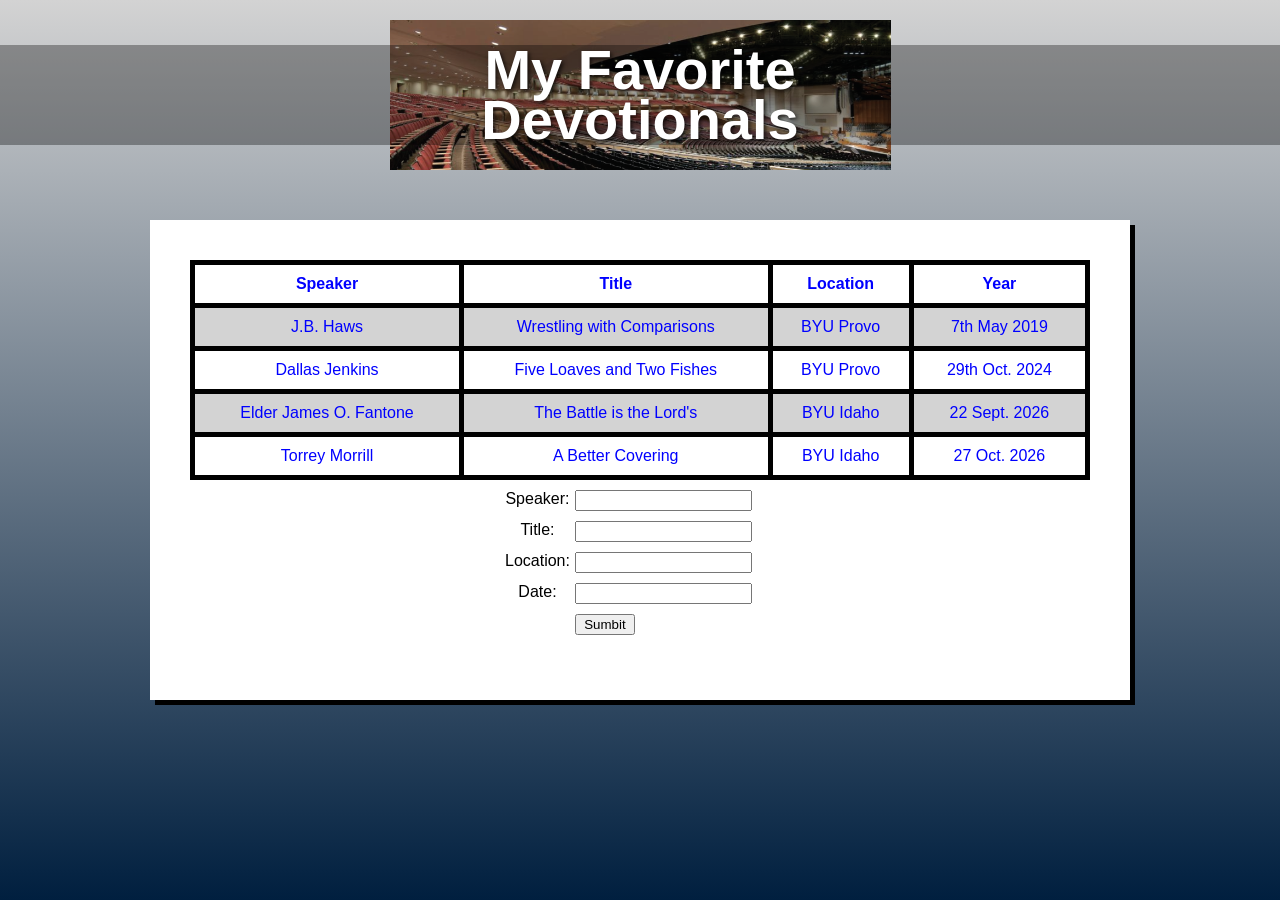
<file: in_class_excerises/week6/favorite_devo/favdevo.html>
<!DOCTYPE html>
<html lang="en">
<head>
  <meta charset="UTF-8" />
  <meta name="viewport" content="width=device-width, initial-scale=1.0"/>
  <title>My Favorite Devotionals</title>
  <link rel="stylesheet" href="styles/styles.css" />
</head>
<body>
  <div class="container">
    <header class="header">
      <div class="header-image">
        <h1>My Favorite<br>Devotionals</h1>
      </div>
    </header>
    <main>
      <div class="content-box">
        <!-- Add your devotional content here -->
        <table>
          <!--  tr = table row -->
          <tr> 
            <!--th = table header -->
            <th>Speaker</th> 
            <th>Title</th>
            <th>Location</th>
            <th>Year</th>
          </tr>
          <tr>
            <!--td = table data -->
            <td>J.B. Haws</td> 
            <td><a href="https://speeches.byu.edu/talks/j-b-haws/wrestling-with-comparisons/">Wrestling with Comparisons</a></td>
            <td>BYU Provo</td>
            <td>7th May 2019</td>
          </tr>
          <tr>
            <td>Dallas Jenkins</td>
            <td><a href="https://speeches.byu.edu/talks/dallas-jenkins/five-loaves-and-two-fishes/">Five Loaves and Two Fishes</a></td>
            <td>BYU Provo</td>
            <td>29th Oct. 2024</td>
          </tr>
          <tr>
            <td>Elder James O. Fantone</td>
            <td><a href="https://www.byui.edu/speeches/devotionals/james-o-fantone/the-battle-is-the-lords-september-22-2026">The Battle is the Lord's</a></td>
            <td>BYU Idaho</td>
            <td>22 Sept. 2026</td>
          </tr>
          <tr>
            <td>Torrey Morrill</td>
            <td>A Better Covering</td>
            <td>BYU Idaho</td>
            <td>27 Oct. 2026</td>
          </tr>
        </table>

        <form>
          <!-- Speaker -->
          <label for="speaker_name">Speaker: </label> 
          <input type="text" id="speaker_name" required> 
          <!-- The for in the label tag links the label to the input id --> 

          <!-- title input -->
          <label for="title_name">Title: </label>
          <input type="text" id="title_name" required>
          
          <!-- Location -->
          <label for="location">Location: </label>
          <input type="text" id="location">
          
          <!-- Date -->
          <label for="date">Date: </label>
          <input type="text" id="date">

          <!-- Submit Button -->
          <input type="submit" value="Sumbit">
        </form>
      </div>
    </main>
  </div>
</body>
</html>
</file>
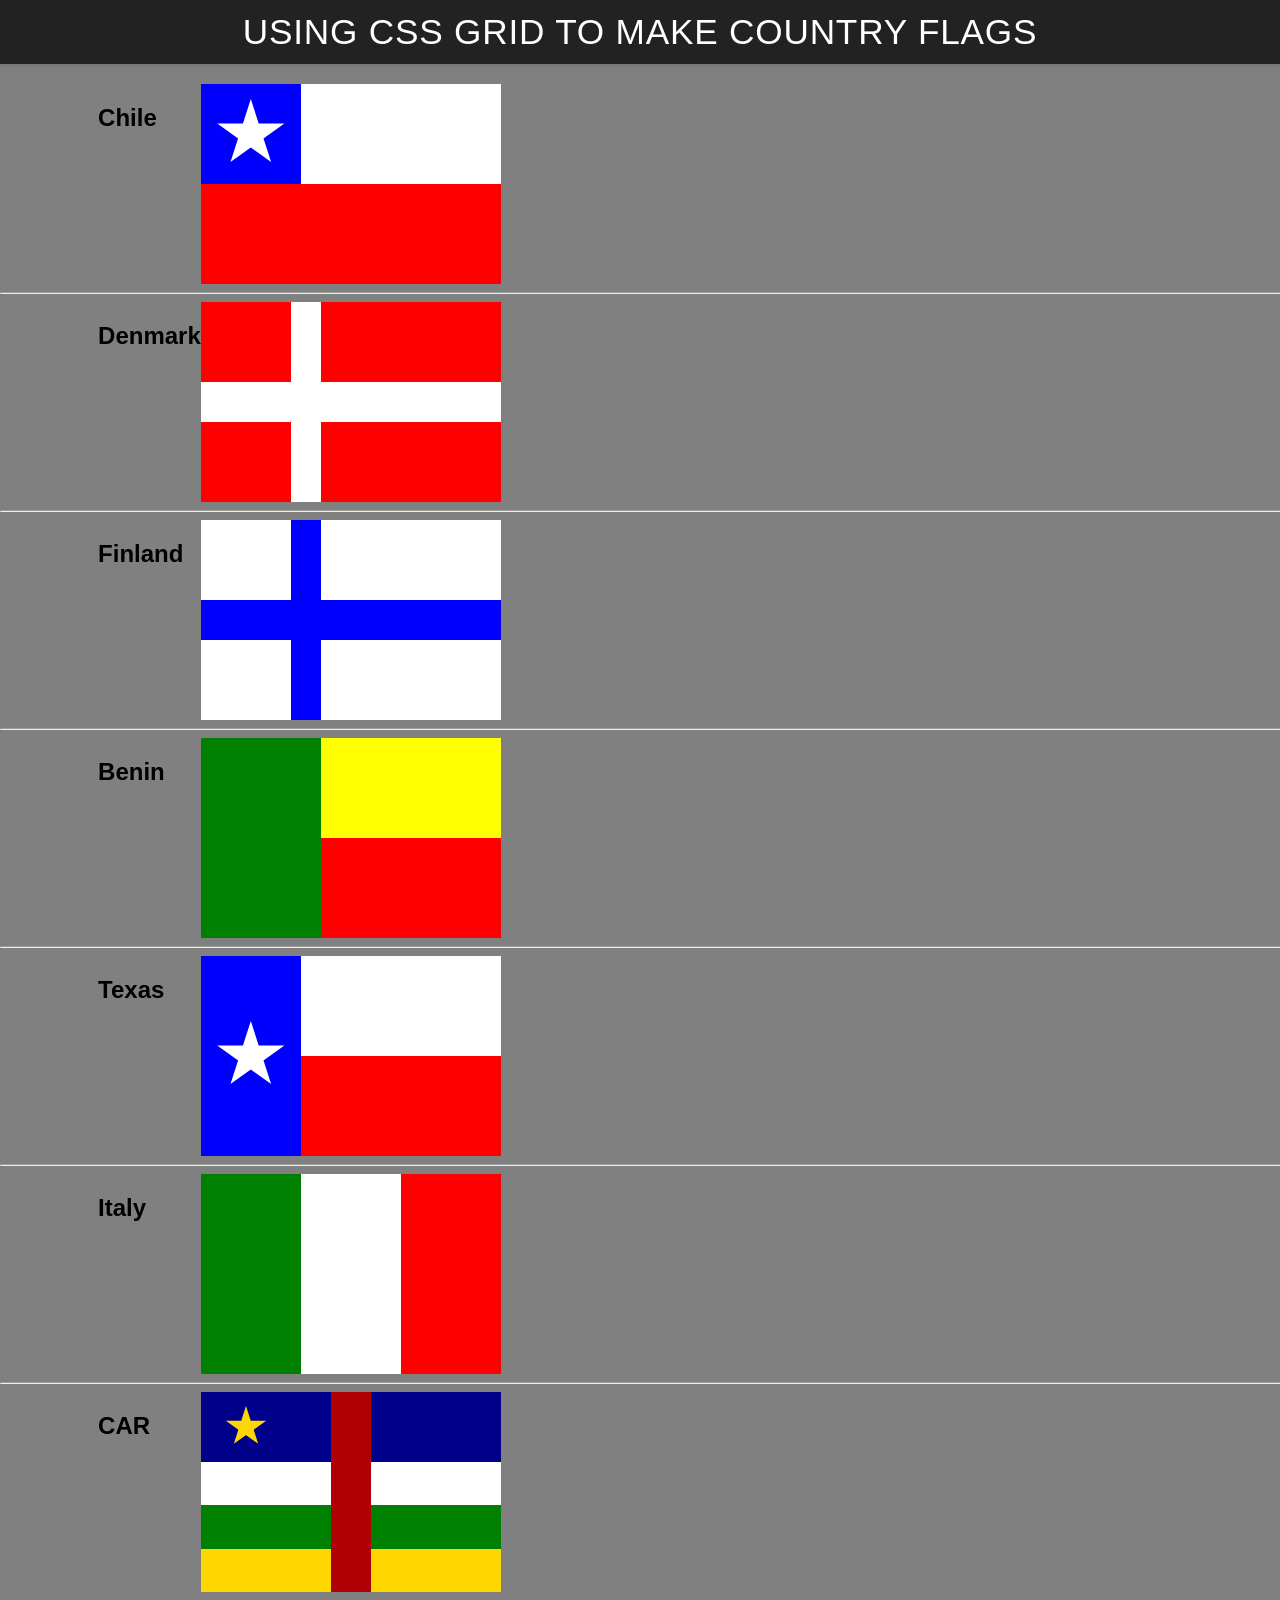
<file: in_class_excerises/week7/grid_flags/flags.html>
<!DOCTYPE html>
<html lang="en">

<head>
    <meta charset="UTF-8">
    <meta name="viewport" content="width=device-width, initial-scale=1.0">
    <title>Flag</title>
    <style>
        body {
            margin: 0;
            font-family: 'Helvetica Neue', sans-serif;
            background-color: gray;
        }

        header {
            background-color: #222;
            color: #fff;
            padding: 0.75rem 1.5rem;
            display: flex;
            align-items: center;
            justify-content: center;
            font-size: 1.1rem;
            letter-spacing: 0.05rem;
            text-transform: uppercase;
            box-shadow: 0 2px 4px rgba(0, 0, 0, 0.1);
        }

        header h1 {
            margin: 0;
            font-weight: 400;
        }
        main {
            display: grid;
            grid-template-columns: .1fr .1fr 1fr .1fr;
            margin-top: 20px;
        }
        hr {
            width: 100%;
            grid-column: 1 / 5;
        }
        h2 {
            grid-column: 2/3;
        }

        #blue {
            background: blue;
            grid-column: 1 / 2;
            display: grid;
            align-items: center;
            justify-items: center;
        }

        #white {
            background: white;
            grid-column: 2 / 4;
        }

        #red {
            background: red;
            grid-column: 1 / 4;
        }

        #chile {
            display: grid;
            grid-template-columns: 1fr 1fr 1fr;
            grid-template-rows: 1fr 1fr;
            height: 200px;
            width: 300px;
        }

        .star {
            width: 70px;
            aspect-ratio: 1;
            background: white;
            clip-path: polygon(50% 0, 79% 90%, 2% 35%, 98% 35%, 21% 90%);
        }

        #denmark{
            display:grid;
            grid-template-columns: 3fr 1fr 6fr;
            grid-template-rows: 2fr 1fr 2fr;
            height: 200px;
            width: 300px;
            background-color:white;
        }

        #dred1{
            grid-area:1/1/2/2;
            background-color:red;
        }

        #dred2{
            grid-area:1/3/2/4;
            background-color:red;
        }

        #dred3{
            grid-area:3/1/4/2;
            background-color:red;
        }

        #dred4{
            grid-area:3/3/4/4;
            background-color:red;
        }

        #finland{
            display:grid;
            grid-template-columns: 3fr 1fr 6fr;
            grid-template-rows: 2fr 1fr 2fr;
            height: 200px;
            width: 300px;
            background-color:blue;
        }

        #fwhite1{
            grid-area:1/1/2/2;
            background-color:white;
        }

        #fwhite2{
            grid-area:1/3/2/4;
            background-color:white;
        }

        #fwhite3{
            grid-area:3/1/4/2;
            background-color:white;
        }

        #fwhite4{
            grid-area:3/3/4/4;
            background-color:white;
        }

        #benin{
            display:grid;
            grid-template-columns: 4fr 6fr;
            grid-template-rows: 1fr 1fr;
            height: 200px;
            width: 300px;
            background-color:green;
        }

        #byellow{
            grid-area:1/2/2/3;
            background-color:yellow;
        }

        #bred{
            grid-area:2/2/3/3;
            background-color:red;
        }

        #tblue {
            background: blue;
            grid-area: 1 / 1 / 3 /2;
            display: grid;
            align-items: center;
            justify-items: center;
        }

        #tred {
            background: red;
            grid-area: 2/2/3/4;
        }

        #texas {
            display: grid;
            grid-template-columns: 1fr 1fr 1fr;
            grid-template-rows: 1fr 1fr;
            height: 200px;
            width: 300px;
            background-color:white;
        }

        #italy {
            display: grid;
            grid-template-columns: 1fr 1fr;
            height: 200px;
            width: 300px;
            background-color:white;
            column-gap:100px;
        }
        
        #igreen{
            grid-area:1/1/1/2;
            background-color:green;
        }

        #ired{
            grid-column:1/2/2/3;
            background-color:red;
        }

        #CAR{
            display: grid;
            grid-template-columns: 1fr 1fr;
            grid-template-rows: 1fr 1fr 1fr 1fr;
            height: 200px;
            width: 300px;
            background-color:lab(37.35% 61.57 51.33);
            column-gap: 40px;

        }

        #Cblue1{
            background: darkblue;
            grid-area: 1 / 1 / 2 /2;
        }

        #Cblue2{
            background: darkblue;
            grid-area: 1 / 2 / 2 /3;
        }

        #Cstar{
            background-color:gold;
            transform: scale(.6);
            margin-left:10px;
        }

        #Cwhite1{
            background: white;
            grid-area: 2 / 1 / 3 /2;
        }

        #Cwhite2{
            background: white;
            grid-area: 2 / 2 / 3 /3;
        }

        #Cgreen1{
            background: green;
            grid-area: 3 / 1 / 4 /2;
        }

        #Cgreen2{
            background: green;
            grid-area: 3 / 2 / 4 /3;
        }

        #Cyellow1{
            background: gold;
            grid-area: 4 / 1 / 5 /2;
        }

        #Cyellow2{
            background: gold;
            grid-area: 4 / 2 / 5 /3;
        }
    </style>
</head>

<body>
    <header>
        <h1>Using CSS Grid to make Country Flags</h1>
    </header>
    <main>
        <h2>Chile</h2>
        <div id="chile">
            <div id="blue">
                <div class="star"></div>
            </div>
            <div id="white"></div>
            <div id="red"></div>
        </div>
        <hr>

        <h2>Denmark</h2>
        <div id="denmark">
            <div id="dred1"></div>
            <div id="dred2"></div>
            <div id="dred3"></div>
            <div id="dred4"></div>
        </div>
        <hr>

        <h2>Finland</h2>
        <div id="finland">
            <div id="fwhite1"></div>
            <div id="fwhite2"></div>
            <div id="fwhite3"></div>
            <div id="fwhite4"></div>
        </div>
        <hr>

        <h2>Benin</h2>
        <div id="benin">
            <div id="bgreen"></div>
            <div id="byellow"></div>
            <div id="bred"></div>
        </div>
        <hr>

        <h2>Texas</h2>
        <div id="texas">
            <div id="tred"></div>
            <div id="tblue">
                <div class="star"></div>
            </div>
        </div>
        <hr>

        <h2>Italy</h2>
        <div id="italy">
            <div id="igreen"></div>
            <div id="ired"></div>
        </div>
        <hr>

        <h2>CAR</h2>
        <div id="CAR">
            <div id="Cblue1">
                <div class="star" id="Cstar"></div>
            </div>
            <div id="Cblue2"></div>
            <div id="Cwhite1"></div>
            <div id="Cwhite2"></div>
            <div id="Cgreen1"></div>
            <div id="Cgreen2"></div>
            <div id="Cyellow1"></div>
            <div id="Cyellow2"></div>
        </div>
        <hr>
    </main>
</body>

</html>
</file>
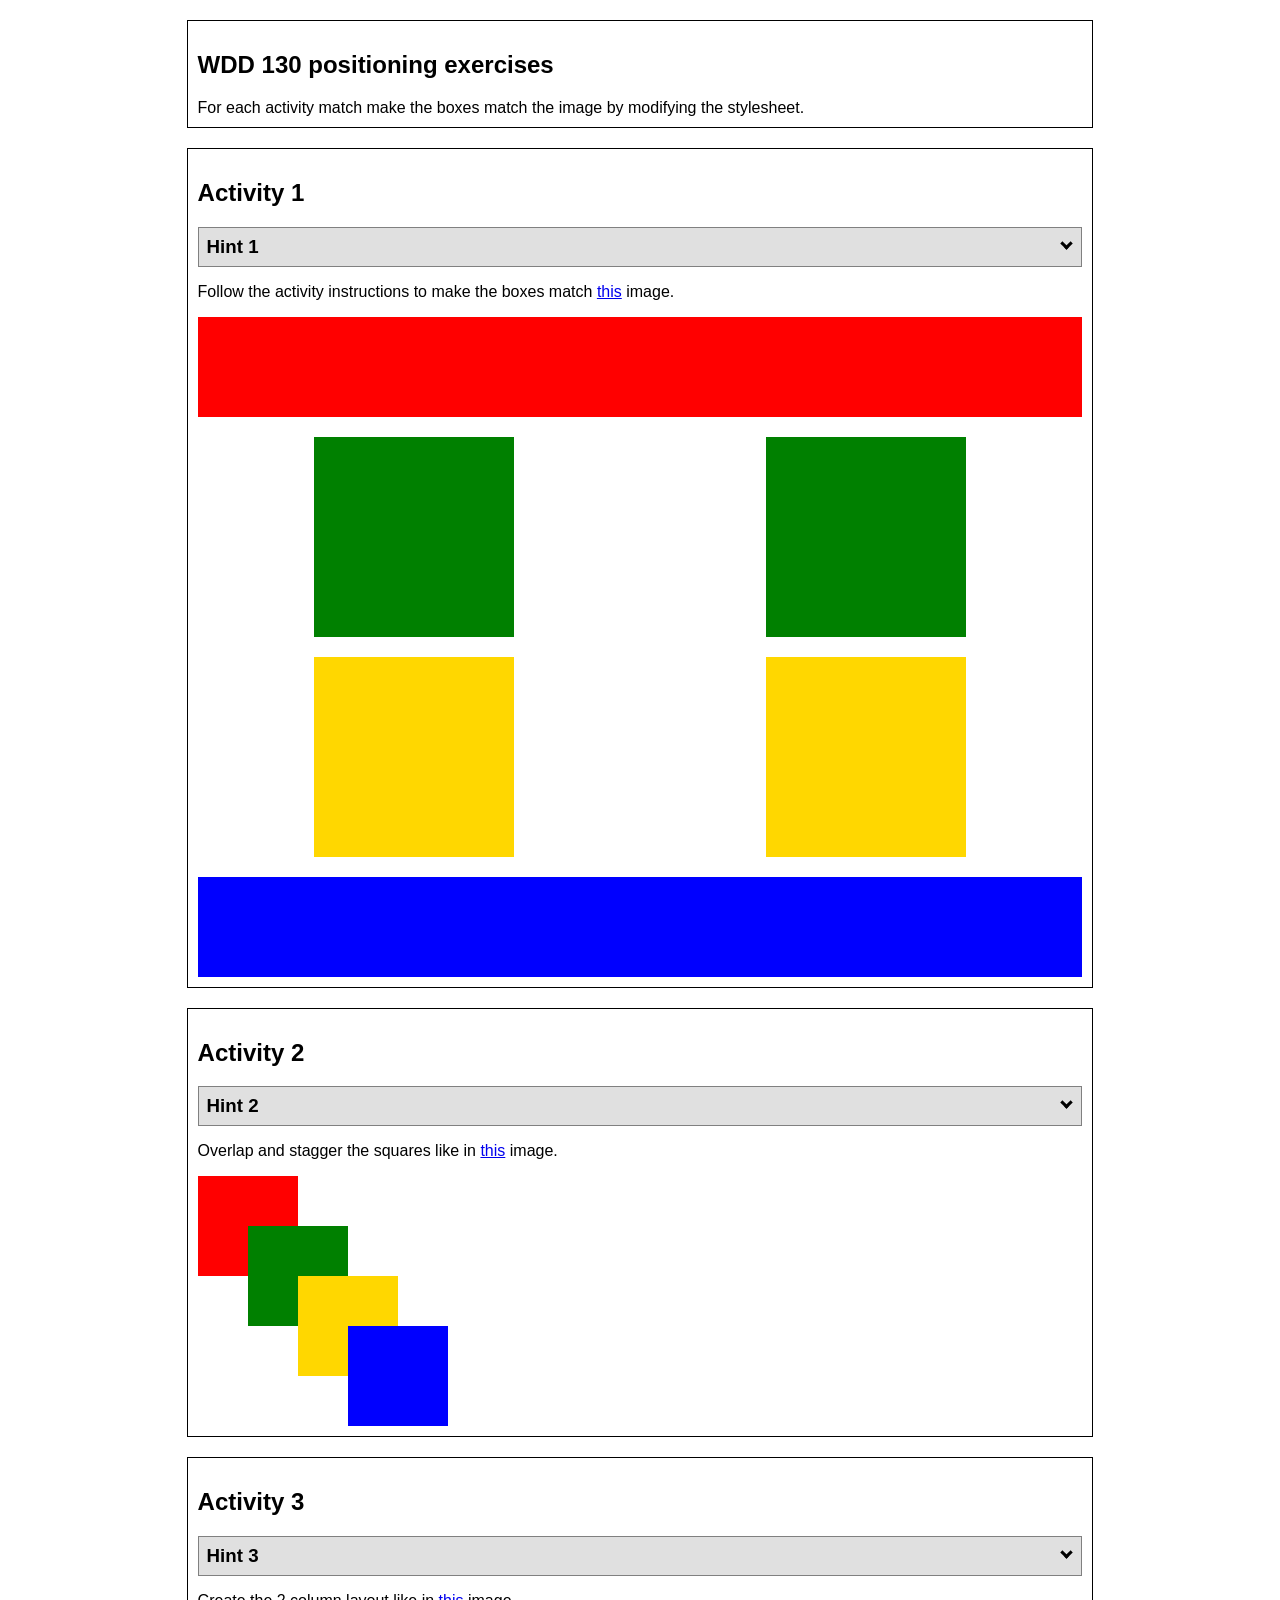
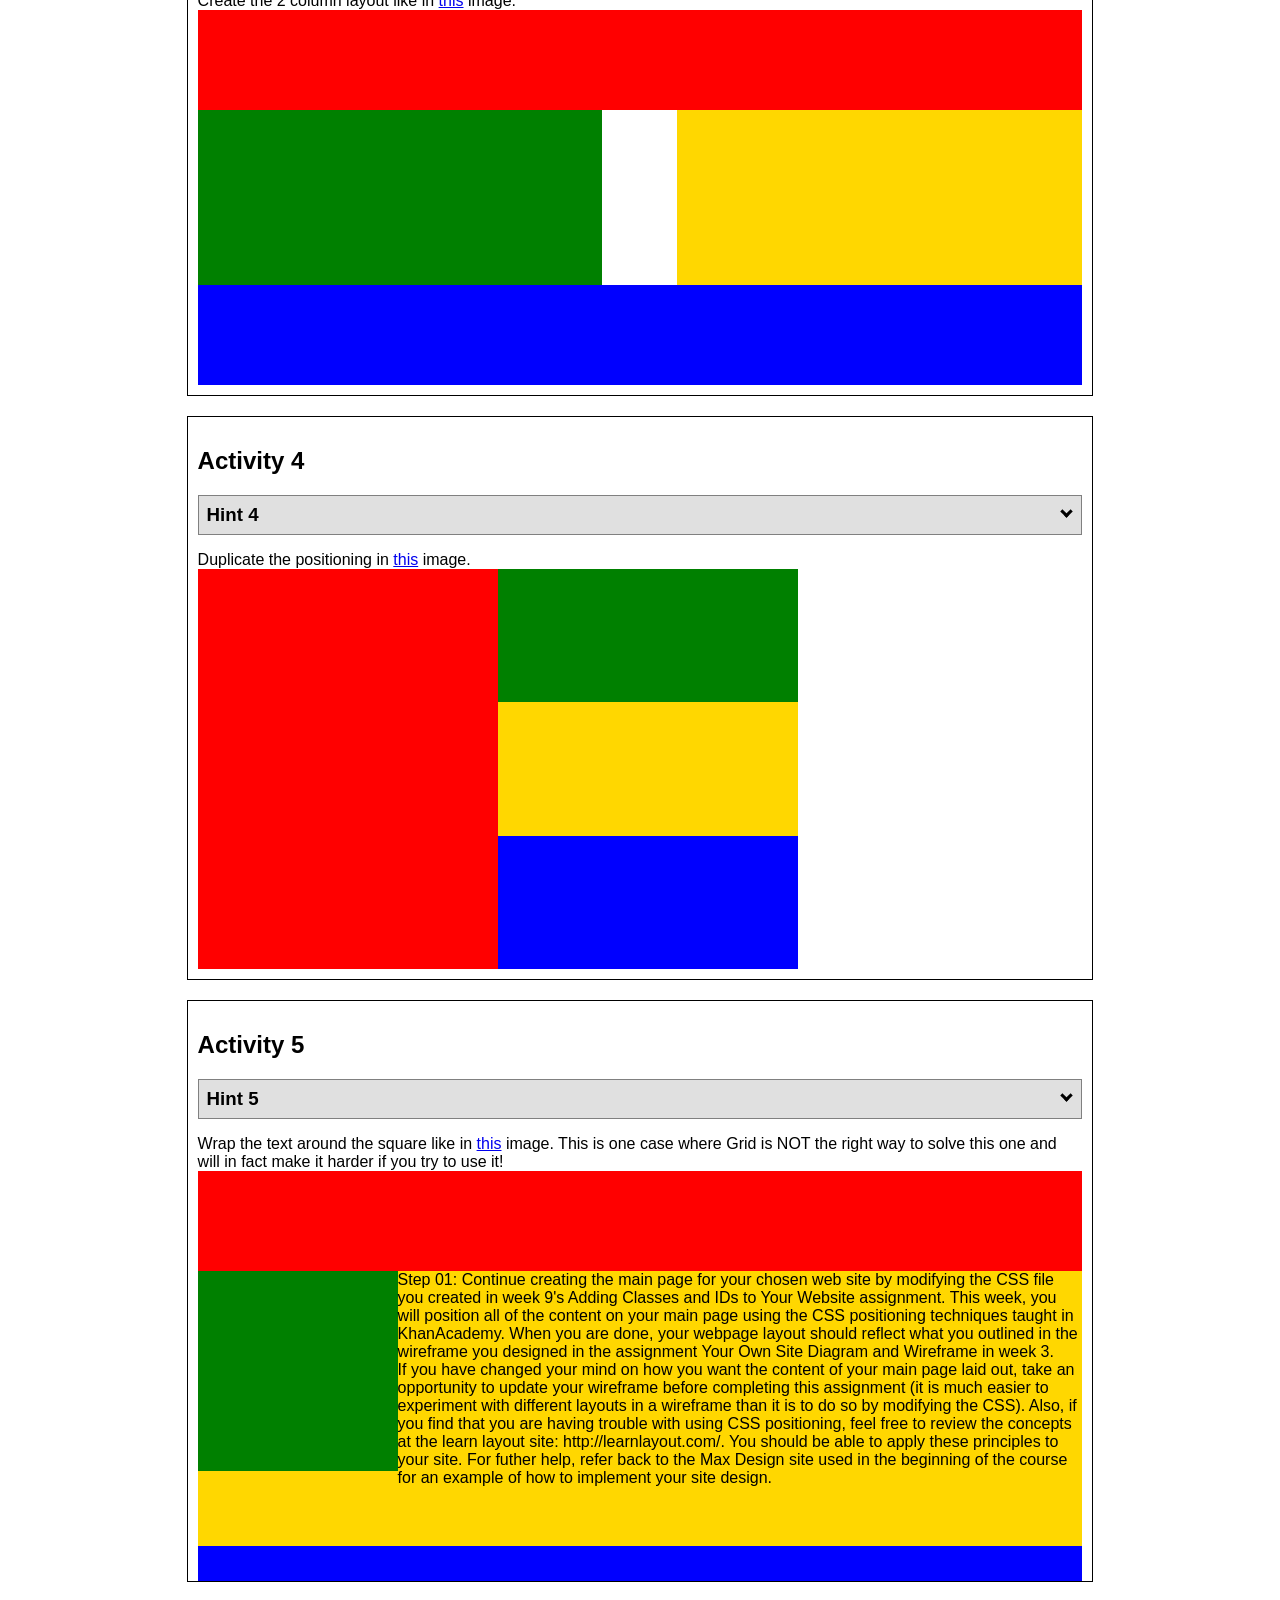
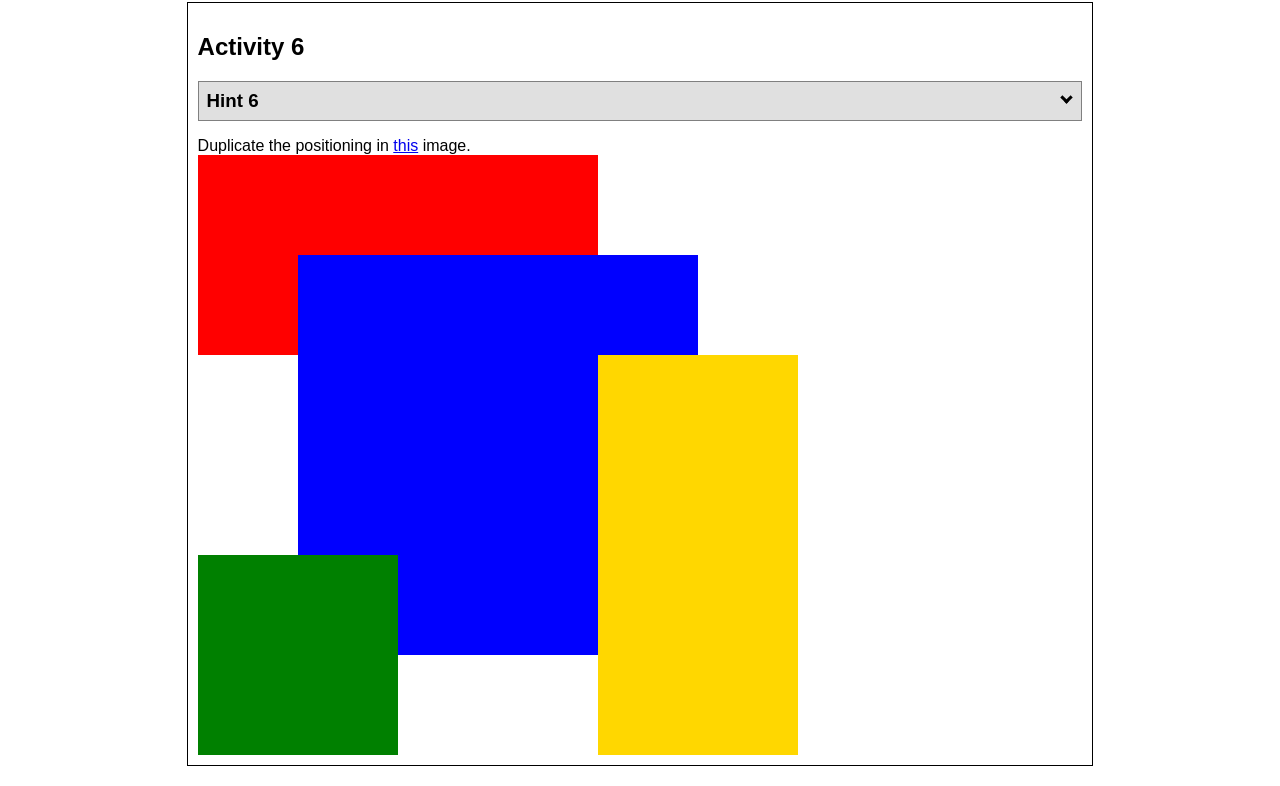
<file: in_class_excerises/week7/positioning/positioning.html>
<!DOCTYPE html>
<html lang="en">
  <head>
    <!-- HTML - Name: positioning.html -->
    <title>Positioning Activity</title>
    <link rel="stylesheet" type="text/css" href="positionstyles.css" />
  </head>
  <body>
    <div class="activity">
      <h2>WDD 130 positioning exercises</h2>
      For each activity match make the boxes match the image by modifying the stylesheet.</div>
    <div class="activity">
      <h2>Activity 1</h2>
      <section class="hint"><input type="checkbox" ><i></i> <h3>Hint 1</h3><div><p>Use the activity instructions for the firt activity</a></p></div></section>
      <p>Follow the activity instructions to make the boxes match  <a href="images/example1.png" target="_blank">this</a> image.</p>
      <div class="content1" >
        <div class="red1" ></div>
        <div class="green1" ></div>
        <div class="green1" ></div> 
        <div class="yellow1"></div>
        <div class="yellow1"></div>
        <div class="blue1"></div>
      </div>
    </div>
    <div class="activity">
      <h2>Activity 2</h2>
      <section class="hint"><input type="checkbox" > <h3>Hint 2</h3><i></i><div>
      <ul>
      <li>grid-template-columns: 50px 50px 50px 50px 50px </li></ul></div></section>
      <p>Overlap and stagger the squares like in <a href="images/example2.png" target="_blank">this</a> image.</p>
      <div class="content2" >
        <div class="red2" ></div>
        <div class="green2" ></div>
        <div class="yellow2"></div>
        <div class="blue2"></div>
      </div>
    </div>
    <div class="activity">
      <h2>Activity 3</h2>
      <section class="hint"><input type="checkbox" > <h3>Hint 3</h3><i></i><div><p>This one is going to be best solved with CSS Grid. Remember to make the boxes the right width first...then start moving them around. </p><h4>Properties used:</h4><ul><li>display:grid;</li><li>grid-template-columns:</li><li>grid-column-gap:</li>
        <li>grid-column:</li>  </ul></div></section>
      Create the 2 column layout like in <a href="images/example3.png" target="_blank">this</a>  image.
      <div class="content3" >
        <div class="red3" ></div>
        <div class="green3" ></div>
        <div class="yellow3"></div>
        <div class="blue3"></div>
      </div>
    </div>
    <div class="activity">
      <h2>Activity 4</h2>
      <section class="hint"><input type="checkbox" > <h3>Hint 4</h3><i></i><div><p>For the others we have been primarily concerned with width. For this one you will need to adjust height as well. </p><h4>Properties used:</h4><ul><li>display:grid;</li><li>grid-template-columns:</li><li>grid-row:</li></ul></div></section>
      Duplicate the positioning in <a href="images/example4.png" target="_blank">this</a> image. 
      <div class="content4" >
        <div class="red4" ></div>
        <div class="green4" ></div>
        <div class="yellow4"></div>
        <div class="blue4"></div>
      </div>
    </div>

    <div class="activity">
      <h2>Activity 5</h2>
      <section class="hint"><input type="checkbox" > <h3>Hint 5</h3><i></i><div><p>Grid is <strong>not</strong> the right way to do this.  In fact there is only one way to really do that...and that is with float. Remember that we float the thing we want the text to wrap around.  Also remember to start by making all the shapes the right size and shape.</p><h4>Properties used:</h4><ul><li>float: left;</li></ul></div></section>
      Wrap the text around the square like in <a href="images/example5.png" target="_blank">this</a> image. This is one case where Grid is NOT the right way to solve this one and will in fact make it harder if you try to use it!
      <div class="content5" >
        <div class="red5" ></div>
        <div class="green5" ></div>
        <div class="yellow5">Step 01: Continue creating the main page for your chosen web site by modifying the CSS file you created in week 9's Adding Classes and IDs to Your Website assignment. This week, you will position all of the content on your main page using the CSS positioning techniques taught in KhanAcademy. When you are done, your webpage layout should reflect what you outlined in the wireframe you designed in the assignment Your Own Site Diagram and Wireframe in week 3. <br />
          If you have changed your mind on how you want the content of your main page laid out, take an opportunity to update your wireframe before completing this assignment (it is much easier to experiment with different layouts in a wireframe than it is to do so by modifying the CSS). Also, if you find that you are having trouble with using CSS positioning, feel free to review the concepts at the learn layout site: http://learnlayout.com/. You should be able to apply these principles to your site. For futher help, refer back to the Max Design site used in the beginning of the course for an example of how to implement your site design.</div>
        <div class="blue5"></div>
      </div>
    </div>
    <div class="activity">
      <h2>Activity 6</h2>
      <section class="hint"><input type="checkbox" > <h3>Hint 6</h3><i></i><div><p>This one is all about visualizing the grid behind the layout. If you are having a hard time doing that first: all the sizes are even multiples of 100, and second here is another example with the lines drawn: <a href="images/example6-hint.png" target="_blank">example 6 with lines</a>. For this one you will find it easiest if you use px for the column width. You can also use <kbd>z-index</kbd> to control the element layering.    </p><h4>Properties used:</h4><ul><li>display:grid;</li><li>grid-template-columns:</li><li>grid-column:</li><li>grid-row:</li><li><a href="https://www.w3schools.com/cssref/pr_pos_z-index.asp" target="_blank">z-index:</a></li></ul></div></section>
      Duplicate the positioning in <a href="images/example6.png" target="_blank">this</a> image.
      <div class="content6" >
        <div class="red6" ></div>
        <div class="green6" ></div>
        <div class="yellow6"></div>
        <div class="blue6"></div>
      </div>
    </div>
  </body>
</html>
</file>
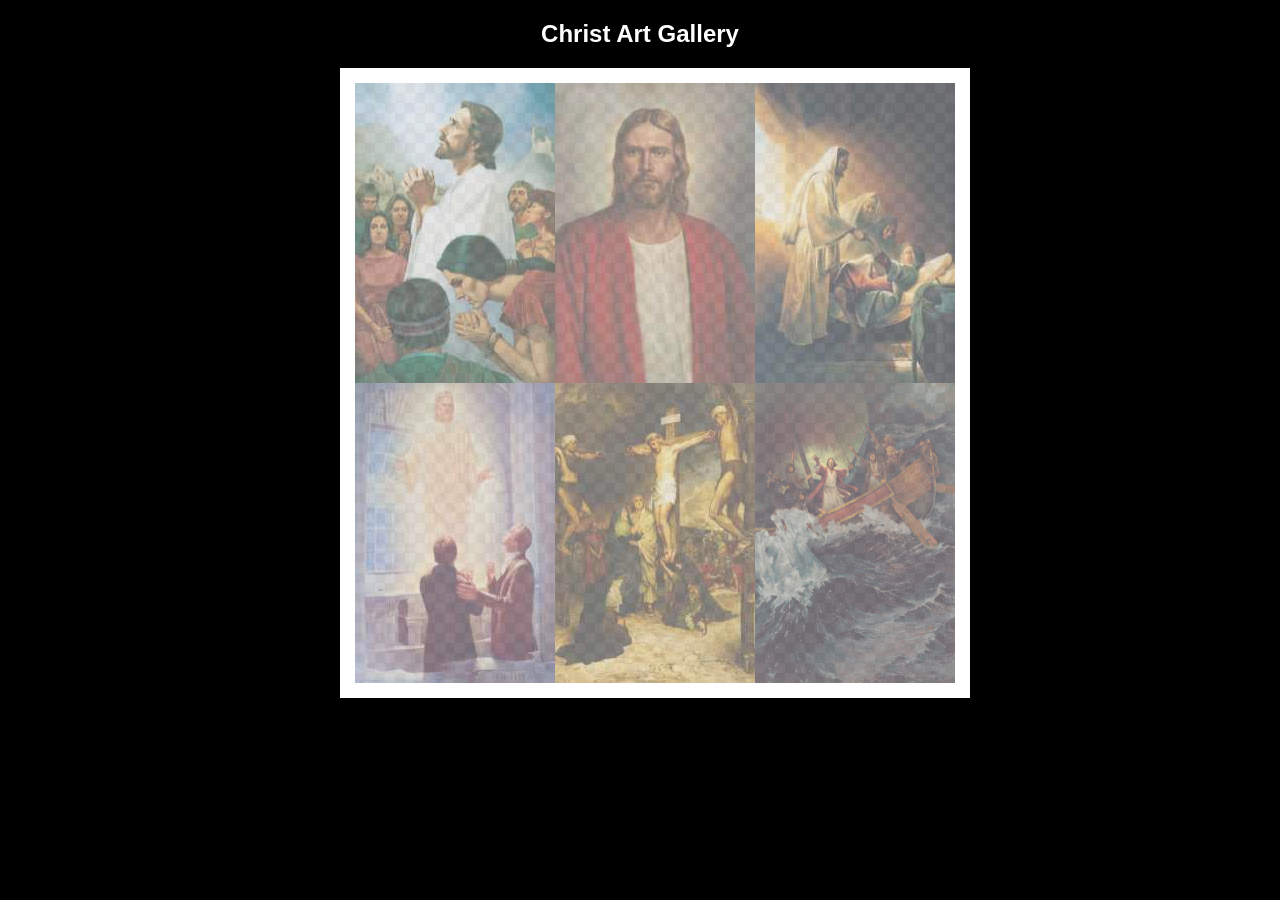
<file: in_class_excerises/week8/gallery/gallery.html>
<!DOCTYPE html>
<html lang="en">
<head>
    <meta charset="UTF-8">
    <meta name="viewport" content="width=device-width, initial-scale=1.0">
    <title>Images of Christ</title>
    <style>
        body {
            background: black;
        }
        #wrapper{
            width: 600px;
            margin: 0 auto;
        }
        nav {
            color: white;
            text-align: center;
            font-family: Haettenschweiler, 'Arial Narrow Bold', sans-serif;
        }
        #gallery{
            display: grid;
            grid-template-columns: 200px 200px 200px;
            border: 15px solid rgb(255, 255, 255);
            width: 100%;
            background-color: #ddd;
            background-image:
                linear-gradient(45deg, #ccc 26%, transparent 26%), 
                linear-gradient(135deg, #ccc 26%, transparent 26%),
                linear-gradient(45deg, transparent 75%, #ccc 75%),
                linear-gradient(135deg, transparent 75%, #ccc 75%);
            background-size: 20px 20px; /* Must be a square */
            background-position: 0 0, 10px 0, 10px -10px, 0px 10px; 
            
        }
        #gallery a {
            cursor: url('images/christus.png'), pointer;
        }
        #gallery img {
            /* make a thumbnail of the image that is 200x300 
               instead of using width and height here to help the page load faster */
            width: 200px; 
            height: 300px;

            opacity:50%;
            display:block;
        }
        #gallery img:hover{
            opacity: 100%;
        }
    </style>
</head>
<body>
    <div id="wrapper">
        <nav>
            <h1>Christ Art Gallery</h1>
        </nav>
        <main>
            <div id="gallery">
                <a href="images/big/img1.jpg"><img src="images/small/img1.jpg" alt="Christ praying with the Nephites" ></a>
                <a href="images/big/img2.jpg"><img src="images/small/img2.jpg" alt="Jesus the Christ" ></a>
                <a href="images/big/img3.jpg"><img src="images/small/img3.jpg" alt="Jesus Raising the Daughter of Jairus" ></a>
                <a href="images/big/img4.jpg"><img src="images/small/img4.jpg" alt="The Lord Appears in the Kirtland Temple" ></a>
                <a href="images/big/img5.jpg"><img src="images/small/img5.jpg" alt="Crucifixion of Jesus Christ" ></a>
                <a href="images/big/img6.jpg"><img src="images/small/img6.jpg" alt="Jesus Calms the Storm" ></a>
            </div>
        </main>
    </div>
</body>
</html>
</file>
<file: index.css>
@import url('https://fonts.googleapis.com/css2?family=Audiowide&family=Fraunces:ital,opsz,wght@0,9..144,100..900;1,9..144,100..900&family=Kaushan+Script&family=Prosto+One&display=swap');
/* fonts:Prosto One, Audiowide, Fraunces, Kaushan Script */
*{
    margin:0;
}
/*  
    color:#01989c
    color:#4b6e72
    color:#000
    color:#6bffea
    color:#d736f6
    color:#35b43f
*/
body{
    background: linear-gradient(65deg,#298a31,#01989c,  #a31fbd);
}

main{
    padding-top: 125px;
}

header{
    display:flex;
    background-color:#4b6e72;
    width: 100%;
    position:fixed;
    z-index:1;
    margin-bottom:50px;
}

#logo{
    height:100%
}

nav{
    display:flex;
    width:100%;
    align-items: center;
    justify-content: space-evenly;
}

nav a{
    font-family:'Kaushan Script';
    cursor:pointer;
    text-decoration: none;
    color: #000;
}

nav a:hover{
    color:#d736f6;
}

.hobby_slides, .project_slides, .achievement_slides{
    margin-top:10px;
    position:relative;
    display:flex;
    align-items: center;
    justify-content: space-evenly;
}

.hobby_img img, .project_img img, .achievement_img img{
    width:600px;
    height:auto;
    border: 10px solid black;
    border-radius: 15px;
}

.hobby_description, .achievement_description{
    border:1px solid black;
    border-radius:10px;
    max-width:350px;
    height:500px;
    justify-items: center;
    padding-left:50px;
    padding-right:50px;
    background-color:#6bffea;
    font-size: 1.25em;
}

.hobby_description h1, .achievement_description h1{
    font-family: 'Kaushan Script';
    text-decoration: underline;
    margin-top:15px;
    font-size:2.25em;
}

.hobby_description p, .achievement_description p{
    font-family:'Fraunces', 'Times New Roman';
    color:#1c8024;
    margin-top:15px;

}

@keyframes fade {
  from {opacity: .4}
  to {opacity: 1}
}

.fade {
  animation-name: fade;
  animation-duration: 1.5s;
}

.dot_hobby, .dot_project, .dot_achieve, .dot{
    height:15px;
    width:15px;
    background-color:rgb(123, 123, 123);
    border-radius: 50%;
    margin:25px 2px;
    display:inline-block;
    cursor: pointer;
}

.next, .prev, .next_project, .prev_project{
    cursor: pointer;
    position: absolute;
    top: 50%;
    width: auto;
    margin-top: -22px;
    padding: 16px;
    color: white;
    font-weight: bold;
    font-size: 18px;
    transition: 0.6s ease;
    border-radius: 0 3px 3px 0;
    user-select: none;
}

.prev_project{
    left: 100px;
}

.next{
    right: 0px;
    border-radius: 3px 0 0 3px;
}

.next:hover, .prev:hover, .next_project:hover, .prev_project:hover{
    background-color:rgba(0, 0, 0, 0.8)
}

.next:active, .prev:active, .next_project:active, .prev_project:active{
    animation: fade;
    animation-duration: 1.5s;
}

.active, .dot_hobby:hover, .dot_project:hover, .dot_achieve:hover, .dot:hover{
    background-color: lightgrey;
}

table{
    max-width:500px;
    background-color: #6bffea;
}

td, th, table{
    border: 5px solid #d736f6;
    border-radius:15px;
    border-collapse:collapse; 
    padding: 25px;
    
}

table{
    justify-content: center;
    align-items: center;
    margin:10%;
}

footer{
    background-color: #4b6e72;
    align-content: center;
    justify-items: center;
    height:250px;
    margin-top:25px;
    border-top:3px solid black;
}

footer h1{
    font-family: 'Kaushan Script';
    margin-bottom: 5px;
}

.social img{
    width:55px;
    margin-left:3px;
    margin-top:15px;
}

/* ====================================================================================== */
/* ICE PAGE */
/* ====================================================================================== */

h1.ice{
    text-align: center;
    margin-top:20px;
    font-family: Audiowide;
}

.assignment{
    text-decoration: none;
    color:#000;
}

.assignment:hover{
    color:#d736f6;
    text-decoration:underline;
}

.exercise{
    text-align: center;
}

.overlay{
    text-align:center;
    align-content: center;
    background-color: #4b6e72;
    opacity: 0;
    position:absolute;
    transition:.5s;
    top:50%;
    left:50%;
    transform: translate(-50%, -50%);
    width:100%;
    height:100%;
    border-radius: 25px;
}

.overlay p{
    padding: 0 40px;
    font-size: 1.35em;
    color:#03f7ff;
    font-family: Fraunces;
}

.image_container{
    position:relative;
    width:fit-content;
    height:fit-content;
}
.image_container:hover .overlay{
    opacity: 0.9;
}

.exercise h2{
    margin:25px 0 30px 0;
    font-family:'Kaushan Script';
}

.exercise img{
    border-radius:25px;
    border:15px solid #d736f6;
    height:400px;
}

.exercise img:hover{
    transform: scale(1.05);
}

.grid_container{
    display:grid;
    grid-template-columns: 1fr 1fr;
    justify-items: center;
    text-align: center;
    align-items: center;
    margin: 0 10%;
}

.fav_devo{
    grid-column:span 2;
}

.fav_devo img{
    width:800px;    
}

.apostle{
    width:fit-content;
    grid-column:2/3;
}

.prophet{
    width:fit-content;
    grid-column:1/2;
}
</file>
<file: in_class_excerises/week4/portfolio-starter-code/css/index.css>
/* Add your CSS here to style the photography portfolio*/

/* Go here to get fonts: https://fonts.google.com/*/
/* Select a font, and copy it's @import statement. Paste at the top of this file.*/
@import url('https://fonts.googleapis.com/css2?family=IBM+Plex+Serif:ital,wght@0,100;0,200;0,300;0,400;0,500;0,600;0,700;1,100;1,200;1,300;1,400;1,500;1,600;1,700&family=Jim+Nightshade&display=swap');
/*Fonts: IBM Plex Serif, Jim Nightshade*/

/* Flexbox cheat sheet: https://flexbox.malven.co/*/

*{ /* the asteric selects everything. You can use this to normalize the page*/
    margin:0;
}

h1{
    font-family: "Jim Nightshade";
    text-align: center;
    font-size: 3em;
}

h2{
    font-family: "IBM Plex Serif";
    text-align: center;
}

nav{
    background-color:royalblue;
    height:50px;
    display:grid;
    grid-template-columns:repeat(4,1fr);
    text-align:center;
    margin-bottom: 25px;
    border-bottom: 2px solid navy;
}

nav a{
    color: purple;
    text-decoration:none;
    padding-top: 10px;
    font-size: 1.5em;
}

nav a:hover{
    color:violet;
    text-decoration: underline;
    background-color: blue;
}

img{
    max-width:200px;
}

#img-container {
    display:flex;
    flex-direction: column;
    max-height:1400px;
    flex-wrap:wrap;
    margin-left:30%;
    margin-right:30%;
    gap:10px;
    justify-content:center;
    align-items:center;
}
</file>
<file: white_water_rafting/styles/site-plan-rafting.css>
/* if you are using any Google fonts change the font names below to your fonts. 
Any spaces in your font name should be replaced with a +. 
Fonts are separated by a & */
@import url('https://fonts.googleapis.com/css2?family=Huninn&family=Rye&family=Sancreek&family=Sriracha&display=swap');

:root {
  /* change the values below to your colors from your palette */
  --primary-color: #60a4bb   ;
  --secondary-color: #BA9A5F ;
  --accent1-color: #BA7D5F;
  --accent2-color: #2E383B;
  --accent3-color: #3B362E;

  /* change the values below to your chosen font(s) */
  --heading-font: Rye; /*also have sancreek font as well*/
  --paragraph-font: Sriracha, Helvetica, sans-serif; /*also have Huninn font*/

  /* these colors below should be chosen from among your palette colors above */
  --headline-color-on-white: #2E8BAB;  /* headlines on a white background */ 
  --headline-color-on-color: white; /* headlines on a colored background */ 
  --paragraph-color-on-white: #2E8BAB; /* paragraph text on a white background */ 
  --paragraph-color-on-color: white; /* paragraph text on a colored background */ 
  --paragraph-background-color: #2E8BAB  ;
  --nav-link-color: #2E8BAB;
  --nav-background-color: #e5d92ac6;
  --nav-hover-link-color: white;
  --nav-hover-background-color: #2E8BAB;
  background-color: #7469478c;
}


/*  Look around below...but DON'T CHANGE ANYTHING! */

body {
  max-width: 960px;
  margin: 0 auto;
  padding: 4em;
  font-size: 18px;
  text-align: center;
}
img {
  display: block;
  margin: 0 auto;
  max-width: 300px;
}
h1, h2, h3, h4, h5, h6 {
  font-family: var(--heading-font);
  color: var(--headline-color-on-white);
}
h2 {
  text-align: center;
}
hr {
  height: 3px;
  margin: 35px 0;
  background: var(--accent1-color);
}
header {
  padding: 1em;
  text-align: center;
  color: var(--headline-color-on-color);
  background-color: var(--paragraph-background-color);
}
header > h1, header > h2 {
  color: var(--headline-color-on-color);
}
p {
  font-family: var(--paragraph-font);
  color: var(--paragraph-color-on-white);
  padding: 1em;
}
.colors {
  width: 100%;
  min-width: 350px;
  margin: 30px auto;
  text-align: center;
}
.colors th {
  background-color: #999;
}
.colors td{
  width: 25%;
  height: 3em;
}
.primary {
  background-color: var(--primary-color);
}
.secondary {
  background-color: var(--secondary-color);
}
.accent1 {
  background-color: var(--accent1-color);
}
.accent2{
  background-color: var(--accent2-color);
}
p.colored {
  background-color: var(--paragraph-background-color);
  color: var(--paragraph-color-on-color);
}
nav {
  background-color: var(--nav-background-color);
  line-height: 3em;
  text-align: center;
  font-size: 1.2em;
}
nav  {
  list-style-type: none;
  display: flex;
}
nav a {
  padding:1em;
  min-width: 120px;
  text-decoration: none;
  padding: 10px;
}
nav a:link, nav a:visited {
  color: var(--nav-link-color);
}
nav a:hover {
  color: var(--nav-hover-link-color);
  background-color: var(--nav-hover-background-color);
}
.sitemap {
  display: grid;
  justify-content: center;

  grid-template-columns: repeat(6, 15%);
  grid-template-rows: 3em 1.5em 1.5em 3em;
  grid-template-areas: ". . home home . ."
    ". . . top . ."
    ". left left right right ."
    "page2 page2 . . page3 page3";
}
.sitemap > div {
  text-align: center;
}
.sm-home {
  grid-area: home;
  background-color: #ccc;
  line-height: 3em;
}
.sm-page2 {
  grid-area: page2;
  background-color: #ccc;
  line-height: 3em;
}
.sm-page3 {
  grid-area: page3;
  background-color: #ccc;
  line-height: 3em;
}
.top {
  grid-area: top;
  border-left: 1px solid;
}
.left {
  grid-area: left;
  border-top: 1px solid;
  border-left: 1px solid;
}
.right {
  grid-area: right;
  border-top: 1px solid;
  border-right: 1px solid;
}
</file>
<file: in_class_excerises/week 3/box_model.css>
h1{
    color:aqua; 
    margin-left: 20px;
    border: 25px groove hotpink;
    padding: 30px;

}

p.subtitle { /* specifically gets all the subtitle classes that are p elements*/
    color: purple;
}

#header2 {
    color:aquamarine;
    text-decoration: underline green wavy 1px;
}

p{
    margin: 10px 20px 10px 35px;
    border: 10px inset red;
}

/* Decendancy selectors. a p element that is in the div.*/
div p { 
    color:red;
}

div p span { /*The selector is looking for a span element that is the child of a p element that is a child of a div element*/
    font-weight: 100;
    display:block; /*This puts the element selected on it own line*/
}
</file>
<file: in_class_excerises/week4/grid.css>
div { 
    background-color: cornflowerblue;
    height:200px;
    width: 200px;
    color:orange;
}

#main-content{  /*for the element you want to move, look at the container tag and make that the grid*/
    /*only works on the direct children*/
    display:grid;
    grid-template-columns: 33% 33% 33%;
    /* grid-template-rows: 250px 250px; */
    gap:15px;
    justify-items:center;
}

div:nth-child(1){
    grid-column: 1 / 4; /* start/end (count the lines not the columns*/
    background-color:aquamarine;
    width:100%;
}

div:nth-child(3){
    grid-column: 2 / 4;
    background-color:violet;
    width:90%;
}

div:nth-child(2){
    grid-row:2/4;
    background-color:darkgreen;
    height:100%;
}

div:nth-child(4){
    grid-column:2/4;
    background-color:violet;
    width:90%;
}

div:nth-child(5){
    grid-row: 4/6;
    grid-column: 1/3;
    width:100%;
    height:100%;
}


div:nth-child(6){
    grid-row: 4/6;
    grid-column: 3/4;
    width:100%;


}
</file>
<file: in_class_excerises/week6/favorite_devo/styles/styles.css>
body {
  margin: 0;
  height: 100%;
  font-family: Arial, sans-serif;
  background: linear-gradient(to bottom, #d3d3d3, #001f3f);
  background-repeat: no-repeat; /* Just in case */ 
  background-attachment: fixed;
}

.container {
  text-align: center;
}

.header {
  padding: 20px 0;
}

.header-image {
  background-image: url('../images/icenter.png'); /* Replace with your image */
  background-repeat: no-repeat;
  background-position: center;
  height: 150px;
  display: flex;
  flex-direction: column;
  justify-content: center;
  color: white;

}

.header-image h1 {
  margin: 0;
  line-height: 0.9;
    font-size: 3.5em; 
  font-weight: bold;
  text-shadow: 2px 2px 4px rgba(0, 0, 0, 0.7);
  background: #00000055;
}

.content-box {
  background-color: white;
  margin: 30px auto;
  width: 90%;
  max-width: 900px;
  padding: 40px;
  box-shadow: 5px 5px 0px black;
  min-height: 400px;
}

table{
  width:100%;
  border-collapse: collapse;
}

td, th{
  border: 5px solid black;
  padding:10px;
  color:blue;
}

td a{
  text-decoration:none;
  color:blue;
}

td a:hover{
  text-decoration:underline;
  color:darkblue;
}

tr:nth-child(even){
  background-color:lightgrey;
}

tr:hover{
  background-color:grey;
}



form{
  margin: 0 35% ;
  display:grid;
  grid-template-columns: 1fr 2fr;
  max-width: 200px;
}

label{
  margin-top:10px;
  margin-right: 5px;
}

input{
  margin-top:10px;
}

input:hover{
  background-color: lightgrey;
  border-radius: 5px;
}

form input[type="submit"]{
  grid-column:2/3;
  max-width:60px;
}
</file>
<file: in_class_excerises/week7/positioning/positionstyles.css>
/* CSS - Name: "positionstyles.css" */
/* Activity 1 styles */
.content1 {
  /* This is the parent of the activity 1 boxes. */
  display:grid;
  grid-template-columns: 1fr 1fr;
  grid-template-rows: repeat(1fr, 4);
  justify-items: center;
  gap:20px;
}
.red1 { 
  width: 100%; 
  height: 100px; 
  background-color: red; 
  grid-column:1/3;

} 
.green1 {
  width: 200px; 
  height: 200px; 
  background-color: green; 

} 
.yellow1 {
  width: 200px; 
  height: 200px; 
  background-color: gold; 
} 
.blue1 {
  width: 100%; 
  height: 100px; 
  background-color: blue;
  grid-column:1/3; 
} 
/* Activity 2 styles */ 
.content2 {
  /* This is the parent of the activity 2 boxes. */
  display:grid;
  max-width:250px;
  grid-template-rows: repeat(50px, 5);
  grid-template-columns: repeat(50px, 5);
}
.red2 {
  width: 100px; 
  height: 100px; 
  background-color: red; 
  grid-area:1/1/3/3;
} 
.green2 { 
  width: 100px; 
  height: 100px; 
  background-color: green; 
  grid-area:2/2/4/4;
} 
.yellow2 {
  width: 100px; 
  height: 100px; 
  background-color: gold; 
  grid-area:3/3/5/5;
} 
.blue2 {
  width: 100px; 
  height: 100px; 
  background-color: blue; 
  grid-area:4/4/6/6;
} 
/* Activity 3 styles */ 
.content3 {
  /* This is the parent of the activity 3 boxes. */
  display:grid;
  grid-template-columns: 1fr 1fr;
  grid-template-rows: 100px 175px 100px;
  column-gap:75px;
}
.red3 {
  width: 100%; 
  height: 100px; 
  background-color: red; 
  grid-column:1/3;
} 
.green3 {
  width: 100%; 
  height: 100%; 
  background-color: green;
  grid-area:2/1/3/2;
} 
.yellow3 {
  width: 100%; 
  height: 100%; 
  background-color: gold; 
  grid-area: 2/2/3/3;
} 
.blue3 {
  width: 100%;
  height: 100px; 
  background-color: blue; 
  grid-area:3/1/4/3;
} 
/* Activity 4 styles */ 
.content4 {
  /* This is the parent of the activity 4 boxes. */
  height: 400px;
  width:600px;
  display:grid;
  grid-template-columns: 1fr 1fr;
  grid-template-rows: 1fr 1fr 1fr;
}
.red4 { 
  background-color: red; 
  grid-area: 1/1/4/2;
} 
.green4 { 
  background-color: green; 
} 
.yellow4 { 
  background-color: gold; 
} 
.blue4 {
  background-color: blue; 
} 
/* Activity 5 styles */ 
.content5 {
  /* This is the parent of the activity 5 boxes. */
  height: 400px;
}
.red5 { 
  width: 100%; 
  height: 100px; 
  background-color: red; 
} 
.green5 { 
  width: 200px; 
  height: 200px; 
  background-color: green; 
  float:inline-start;

} 
.yellow5 {
  width: 100%; 
  height: 275px; 
  background-color: gold; 

} 
.blue5 {
  width: 100%; 
  height: 100px; 
  background-color: blue; 
} 
/* Activity 6 styles */ 
.content6 {
  /* This is the parent of the activity 6 boxes. */
  display:grid;
  grid-template-columns: repeat(100px, 6);
  grid-template-rows: repeat(100px, 6);
  max-width:300px;
}
.red6 {
  width: 400px; 
  height: 200px; 
  background-color: red; 
  grid-area:1/1/3/5;
} 
.green6 {
  width: 200px; 
  height: 200px; 
  background-color: green; 
  grid-area:5/1/7/3;
  z-index:1;
} 
.yellow6 {
  width: 200px; 
  height: 400px; 
  background-color: gold; 
  grid-area: 3/5/7/7;
  z-index:1; 
} 
.blue6 {
  width: 400px; 
  height: 400px; 
  background-color: blue; 
  grid-area:2/2/6/6;
} 


/* Do not make any changes below here */
.activity {
  width: 70%; 
  margin: 20px auto; 
  font-family: Arial, sans-serif; 
  border: 1px solid black; 
  padding: 10px; 
  clear:both; 
  overflow: auto;
} 

.hint {
  border: 1px solid grey;
  background: #e0e0e0;
  padding: .5em;
  position: relative;
  margin: 1em 0;
}
.hint h3 {
  margin: 0;
}
.hint:hover {
  background: #d0d0d0;
}
.hint > div {
  display: none;
}

.hint input[type=checkbox] {
  position: absolute;
  width: 100%;
  height: 100%;
  opacity: 0;
  z-index: 1;
  cursor: pointer;
}

.hint input[type=checkbox]:checked ~ div {
  display: block;
}

.hint i {
  position: absolute;
  transform: translate(-6px, 0);
  margin-top: 16px;
  right: 10px;
  top: -3px;
}
.hint i:before, .hint i:after {
  content: "";
  position: absolute;
  background-color: black;
  width: 3px;
  height: 9px;
}
.hint i:before {
  transform: translate(2px, 0) rotate(45deg);
}
.hint i:after {
  transform: translate(-2px, 0) rotate(-45deg);
}

.hint input[type=checkbox]:checked ~ i:before {
  transform: translate(-2px, 0) rotate(45deg);
}
.hint input[type=checkbox]:checked ~ i:after {
  transform: translate(2px, 0) rotate(-45deg);
}
.hint a {
  position: relative;
  z-index: 1;
}
</file>
